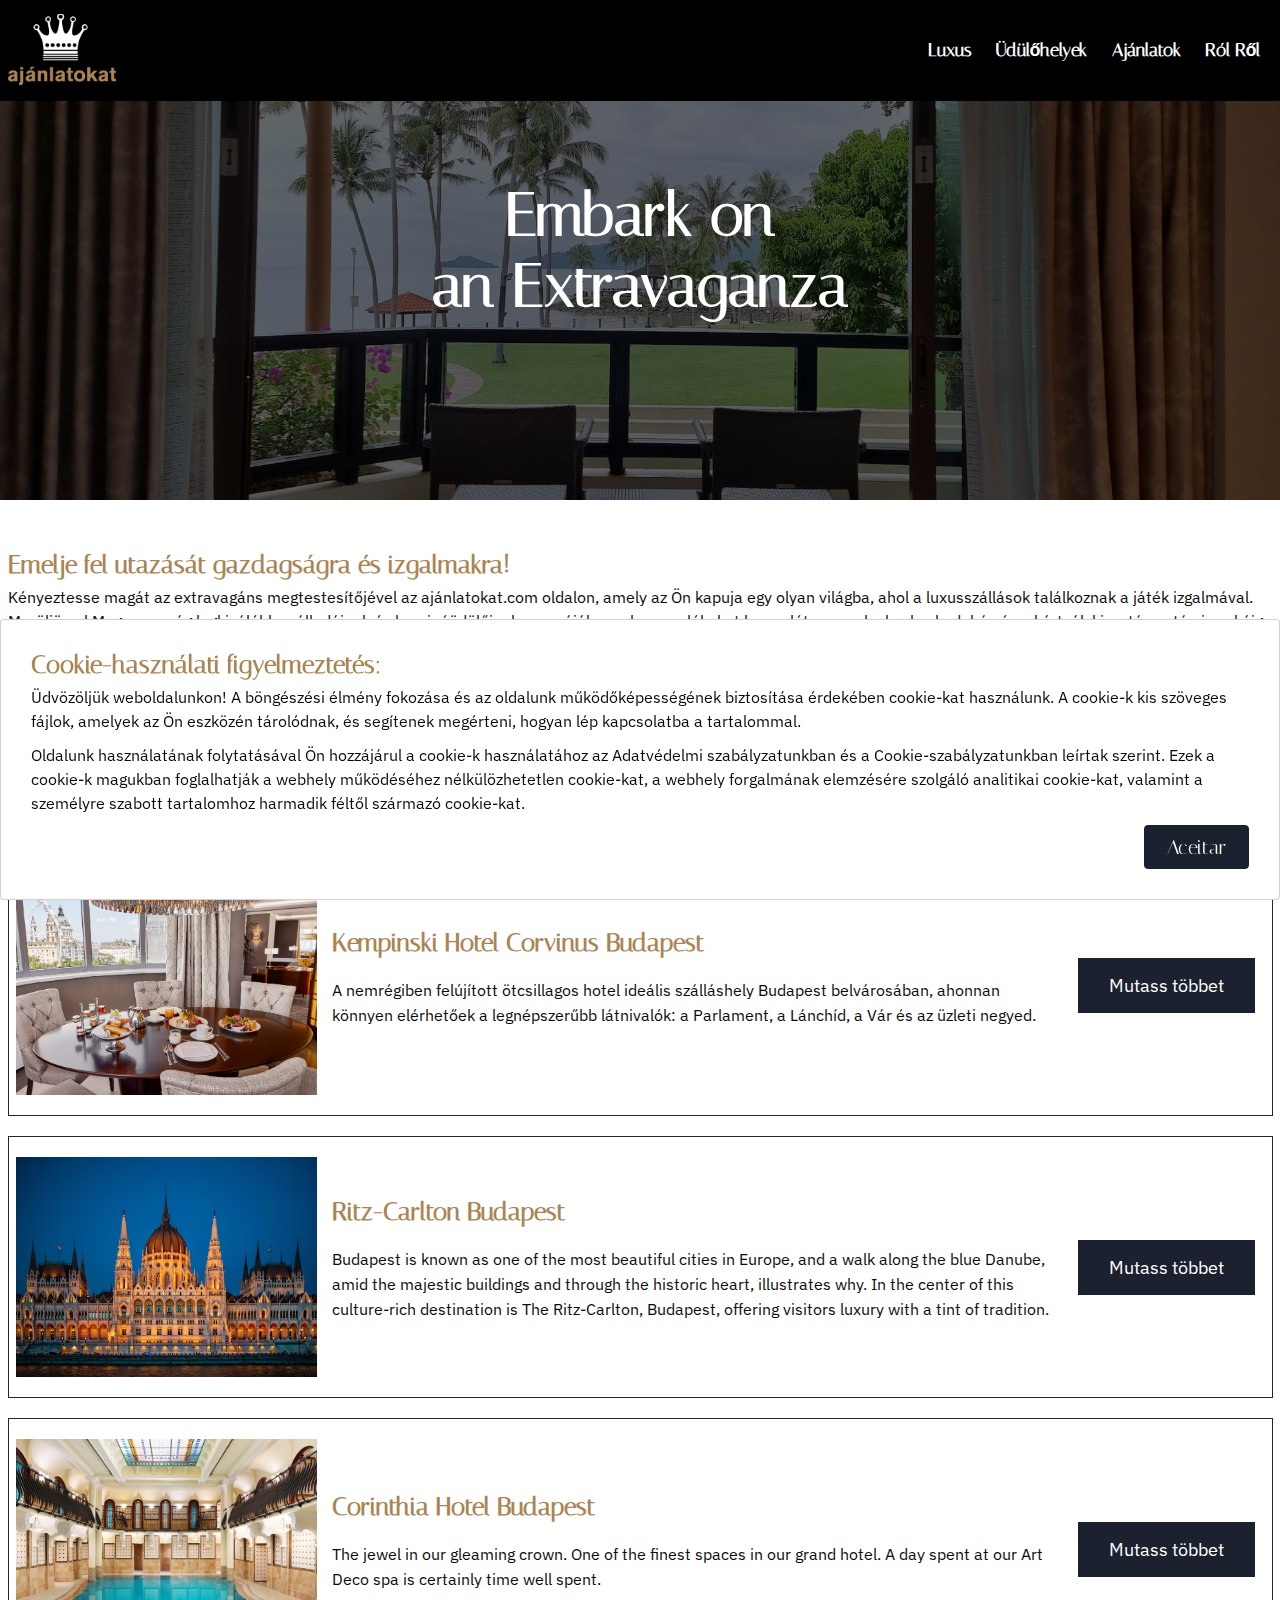
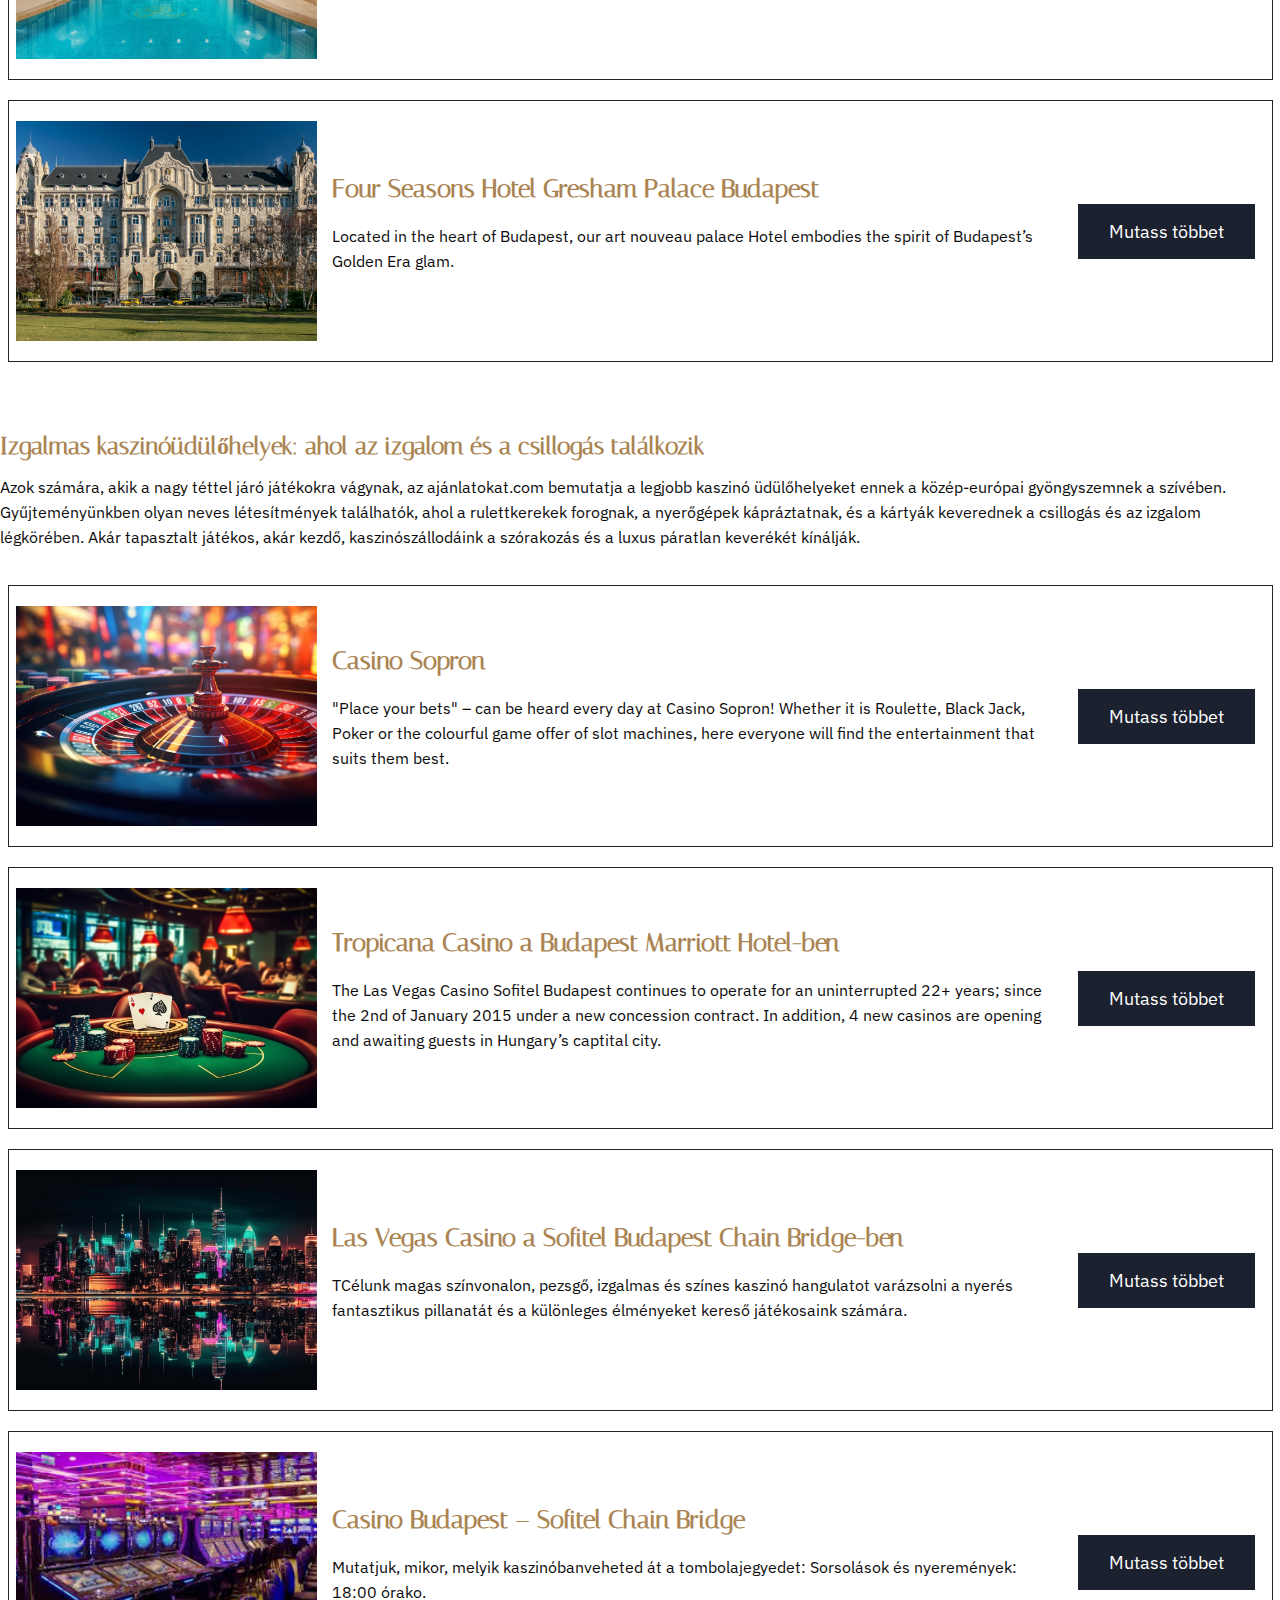
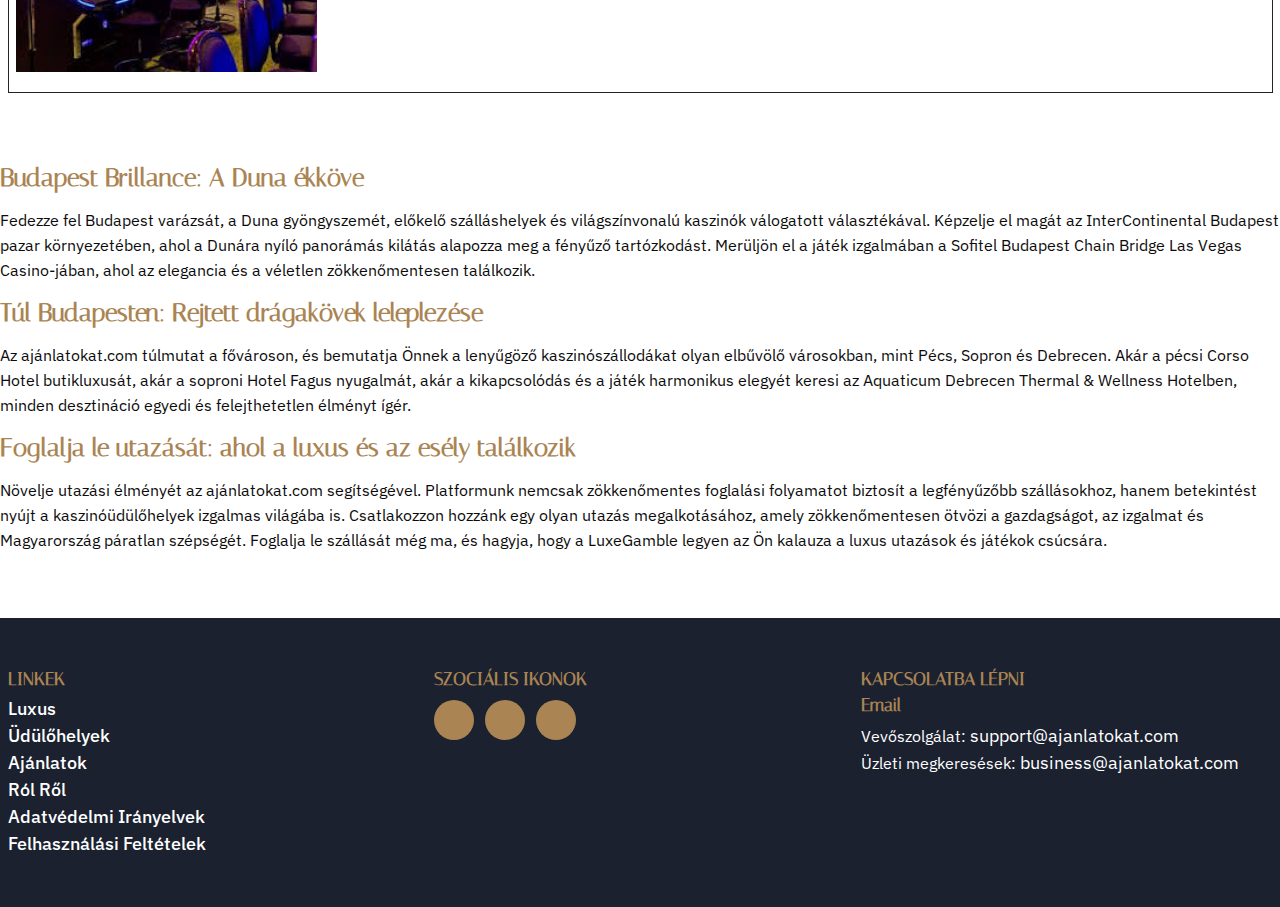
<file: index.html>
<!doctype html>
<html lang="en">

<head>
  <meta charset="utf-8">
  <meta name="viewport" content="width=device-width, initial-scale=1">
  <link rel="stylesheet" href="https://cdnjs.cloudflare.com/ajax/libs/font-awesome/6.4.0/css/all.min.css"
    integrity="sha512-iecdLmaskl7CVkqkXNQ/ZH/XLlvWZOJyj7Yy7tcenmpD1ypASozpmT/E0iPtmFIB46ZmdtAc9eNBvH0H/ZpiBw=="
    crossorigin="anonymous" referrerpolicy="no-referrer" />
  <link rel="stylesheet" href="css/bootstrap.css">
  <link rel="stylesheet" href="css/style.css">
  <link rel="stylesheet" href="css/responsive.css">
  <link rel="icon" href="images/favicon.png" type="image/x-icon">
  <title>Home</title>
</head>

<body>
  <!-- site-header start -->
  <header class="site-header">
    <div class="container">
      <div class="site-logo">
        <a href="index.html"><img src="images/header-logo.png" alt="site-logo"></a>
      </div>

      <nav class="site-nav">
        <ul>
          <li><a href="luxury.html">Luxus</a></li>
          <li><a href="resorts.html">Üdülőhelyek</a></li>
          <li><a href="offers.html">Ajánlatok</a></li>
          <li><a href="about.html">Ról ről</a></li>
          <li class="closed-menu">
            <a href="#">×</a>
          </li>
        </ul>
      </nav>
      <div class="menu-toggle">
        <div class="bar-1"></div>
        <div class="bar-2"></div>
        <div class="bar-3"></div>
      </div>
    </div>
  </header>
  <!-- site header end -->

  <!-- site banner start -->
  <section class="homebanner">
    <div class="container">
      <div class="row">
        <div class="col-12">
          <div class="homebanner-heading">
            <h1>Embark on <br>an Extravaganza</h1>
          </div>
        </div>
      </div>
    </div>
  </section>
  <!-- site banner end -->

  <!-- site hometext start -->
  <section class="hometext">
    <div class="container">
      <div class="row">
        <div class="col-12">
          <div class="hometext-content">
            <h4> Emelje fel utazását gazdagságra és izgalmakra!</h4>
            <p>Kényeztesse magát az extravagáns megtestesítőjével az ajánlatokat.com oldalon, amely az Ön kapuja egy
              olyan világba, ahol a luxusszállások találkoznak a játék izgalmával. Merüljön el Magyarország legkiválóbb
              szállodáinak és kaszinóüdülőinek pompájában, olyan emlékeket hozva létre, amelyek a kockadobás és a
              kártyák kiosztása után is sokáig megmaradnak.
            </p>
            <h4>Luxus menedékek: páratlan kényelem és elegancia</h4>
            <p>Induljon el a kifinomult kifinomult utazásra, mivel az ajánlatokat.com felkínálja Önt, hogy fedezze fel
              luxusszállodáink válogatott kínálatát. Budapest ikonikus városképétől Pécs történelmi varázsáig minden
              általunk bemutatott szálláshely a gazdagság szentélye, amely a legigényesebb utazók elvárásait is
              felülmúlja. Élvezze a pazar lakosztályokat, a világszínvonalú kényelmi felszereléseket és a személyre
              szabott szolgáltatást, amely felejthetetlen élménnyé varázsolja tartózkodását.
            </p>
          </div>
        </div>
      </div>
    </div>
  </section>
  <!-- site hometext end -->


  <!-- site hotelcard start -->
  <section class="hotelcard">
    <div class="container">
      <div class="row casino">
        <div class="col-lg-3 col-sm-12">
          <div class="homemain__picture casino">
            <a href="https://www.kempinski.com/hu/hotel-corvinus-budapest " target="_blank"><img
                src="images/hotelcard1.jpg" class="img-fluid" alt="hotelcard1"></a>
          </div>
        </div>
        <div class="col-lg-7  col-sm-12 equal">
          <div class="homemain__part casino">
            <h4>Kempinski Hotel Corvinus Budapest</h4>
            <p>A nemrégiben felújított ötcsillagos hotel ideális szálláshely Budapest belvárosában, ahonnan könnyen
              elérhetőek a legnépszerűbb látnivalók: a Parlament, a Lánchíd, a Vár és az üzleti negyed.</p>
          </div>
        </div>
        <div class="col-lg-2 col-sm-12">
          <div class="hotel-btn casino">
            <a href="https://www.kempinski.com/hu/hotel-corvinus-budapest " target="_blank">Mutass többet
            </a>
          </div>
        </div>
      </div>
      <div class="row casino">
        <div class="col-lg-3 col-sm-12">
          <div class="homemain__picture casino">
            <a href="https://www.ritzcarlton.com/en/hotels/budrz-the-ritz-carlton-budapest/overview/scid=f2ae0541-1279-4f24-b197-a979c79310b0 "
              target="_blank"><img src="images/hotelcard2.avif" class="img-fluid" alt="hotelcard2"></a>
          </div>
        </div>
        <div class="col-lg-7  col-sm-12 equal">
          <div class="homemain__part casino">
            <h4>Ritz-Carlton Budapest </h4>
            <p>Budapest is known as one of the most beautiful cities in Europe, and a walk along the blue Danube, amid
              the majestic buildings and through the historic heart, illustrates why. In the center of this culture-rich
              destination is The Ritz-Carlton, Budapest, offering visitors luxury with a tint of tradition. </p>
          </div>
        </div>
        <div class="col-lg-2 col-sm-12">
          <div class="hotel-btn casino">
            <a href="https://www.ritzcarlton.com/en/hotels/budrz-the-ritz-carlton-budapest/overview/scid=f2ae0541-1279-4f24-b197-a979c79310b0 
                      " target="_blank">Mutass többet
            </a>
          </div>
        </div>
      </div>
      <div class="row casino">
        <div class="col-lg-3 col-sm-12">
          <div class="homemain__picture casino">
            <a href="https://www.corinthia.com/en-gb/budapest/?utm_source=gmb&utm_medium=seo&utm_campaign=budapestlisting"
              target="_blank"><img src="images/hotelcard3.jpg" class="img-fluid" alt="hotelcard3"></a>
          </div>
        </div>
        <div class="col-lg-7  col-sm-12 equal">
          <div class="homemain__part casino">
            <h4>Corinthia Hotel Budapest</h4>
            <p>The jewel in our gleaming crown. One of the finest spaces in our grand hotel. A day spent at our Art Deco
              spa is certainly time well spent.</p>
          </div>
        </div>
        <div class="col-lg-2 col-sm-12">
          <div class="hotel-btn casino">
            <a href="https://www.corinthia.com/en-gb/budapest/?utm_source=gmb&utm_medium=seo&utm_campaign=budapestlisting "
              target="_blank">Mutass többet
            </a>
          </div>
        </div>
      </div>
      <div class="row casino">
        <div class="col-lg-3 col-sm-12">
          <div class="homemain__picture casino">
            <a href="https://www.fourseasons.com/budapest/?utm_source=google&utm_medium=organ icsearch&utm_campaign=tor-bud-hre-mid-seo-na&utm_content=na-na&utm_term= na "
              target="_blank"><img src="images/hotelcard4.webp" class="img-fluid" alt="hotelcard4"></a>
          </div>
        </div>
        <div class="col-lg-7  col-sm-12 equal">
          <div class="homemain__part casino">
            <h4>Four Seasons Hotel Gresham Palace Budapest</h4>
            <p>Located in the heart of Budapest, our art nouveau palace Hotel embodies the spirit of Budapest’s Golden
              Era glam.</p>
          </div>
        </div>
        <div class="col-lg-2 col-sm-12">
          <div class="hotel-btn casino">
            <a href="https://www.fourseasons.com/budapest/?utm_source=google&utm_medium=organ icsearch&utm_campaign=tor-bud-hre-mid-seo-na&utm_content=na-na&utm_termna"
              target="_blank">Mutass többet
            </a>
          </div>
        </div>
      </div>
      <div class="row">
        <div class="hometext-content">
          <h3>Izgalmas kaszinóüdülőhelyek: ahol az izgalom és a csillogás találkozik
          </h3>
          <p>Azok számára, akik a nagy téttel járó játékokra vágynak, az ajánlatokat.com bemutatja a legjobb kaszinó
            üdülőhelyeket ennek a közép-európai gyöngyszemnek a szívében. Gyűjteményünkben olyan neves létesítmények
            találhatók, ahol a rulettkerekek forognak, a nyerőgépek kápráztatnak, és a kártyák keverednek a csillogás és
            az izgalom légkörében. Akár tapasztalt játékos, akár kezdő, kaszinószállodáink a szórakozás és a luxus
            páratlan keverékét kínálják.
          </p>
        </div>
      </div>
      <div class="row casino">
        <div class="col-lg-3 col-sm-12">
          <div class="homemain__picture casino">
            <a href="http://www.casinos.hu/" target="_blank"><img src="images/hotelcard5.jpg" class="img-fluid"
                alt="hotelcard6"></a>
          </div>
        </div>
        <div class="col-lg-7  col-sm-12 equal">
          <div class="homemain__part casino">
            <h4>Casino Sopron </h4>
            <p>"Place your bets" – can be heard every day at Casino Sopron! Whether it is Roulette, Black Jack, Poker or
              the colourful game offer of slot machines, here everyone will find the entertainment that suits them best.
            </p>
          </div>
        </div>
        <div class="col-lg-2 col-sm-12">
          <div class="hotel-btn casino">
            <a href="http://www.casinos.hu/" target="_blank">Mutass többet
            </a>
          </div>
        </div>
      </div>
      <div class="row casino">
        <div class="col-lg-3 col-sm-12">
          <div class="homemain__picture casino">
            <a href="https://lasvegascasino.hu/en/tropicana/ 
                    " target="_blank"><img src="images/hotelcard6.jpg" class="img-fluid" alt="hotelcard6"></a>
          </div>
        </div>
        <div class="col-lg-7  col-sm-12 equal">
          <div class="homemain__part casino">
            <h4>Tropicana Casino a Budapest Marriott Hotel-ben </h4>
            <p>The Las Vegas Casino Sofitel Budapest continues to operate for an uninterrupted 22+ years; since the 2nd
              of January 2015 under a new concession contract. In addition, 4 new casinos are opening and awaiting
              guests in Hungary’s captital city. </p>
          </div>
        </div>
        <div class="col-lg-2 col-sm-12">
          <div class="hotel-btn casino">
            <a href="https://lasvegascasino.hu/en/tropicana/ 
                    " target="_blank">Mutass többet
            </a>
          </div>
        </div>
      </div>
      <div class="row casino">
        <div class="col-lg-3 col-sm-12">
          <div class="homemain__picture casino">
            <a href="https://lasvegascasino.hu/ 
                    " target="_blank"><img src="images/hotelcard7.jpg" class="img-fluid" alt="hotelcard7"></a>
          </div>
        </div>
        <div class="col-lg-7  col-sm-12 equal">
          <div class="homemain__part casino">
            <h4>Las Vegas Casino a Sofitel Budapest Chain Bridge-ben</h4>
            <p>TCélunk magas színvonalon, pezsgő, izgalmas és színes kaszinó hangulatot varázsolni a nyerés fantasztikus
              pillanatát és a különleges élményeket kereső játékosaink számára.</p>
          </div>
        </div>
        <div class="col-lg-2 col-sm-12">
          <div class="hotel-btn casino">
            <a href="https://lasvegascasino.hu/ 
                    " target="_blank">Mutass többet
            </a>
          </div>
        </div>
      </div>
      <div class="row casino">
        <div class="col-lg-3 col-sm-12">
          <div class="homemain__picture casino">
            <a href="https://lasvegascasino.hu/ 
                    " target="_blank"><img src="images/hotelcard8.jpg" class="img-fluid" alt="hotelcard8"></a>
          </div>
        </div>
        <div class="col-lg-7  col-sm-12 equal">
          <div class="homemain__part casino">
            <h4>Casino Budapest – Sofitel Chain Bridge </h4>
            <p>Mutatjuk, mikor, melyik kaszinóbanveheted át a tombolajegyedet: Sorsolások és nyeremények: 18:00 órako.
            </p>
          </div>
        </div>
        <div class="col-lg-2 col-sm-12">
          <div class="hotel-btn casino">
            <a href="https://lasvegascasino.hu/ 
                    " target="_blank">Mutass többet
            </a>
          </div>
        </div>
      </div>
      <div class="row">
        <div class="hometext bottom">
          <h4>Budapest Brillance: A Duna ékköve
          </h4>
          <p>Fedezze fel Budapest varázsát, a Duna gyöngyszemét, előkelő szálláshelyek és világszínvonalú kaszinók
            válogatott választékával. Képzelje el magát az InterContinental Budapest pazar környezetében, ahol a Dunára
            nyíló panorámás kilátás alapozza meg a fényűző tartózkodást. Merüljön el a játék izgalmában a Sofitel
            Budapest Chain Bridge Las Vegas Casino-jában, ahol az elegancia és a véletlen zökkenőmentesen találkozik.
          </p>
          <h4>Túl Budapesten: Rejtett drágakövek leleplezése
          </h4>
          <p>Az ajánlatokat.com túlmutat a fővároson, és bemutatja Önnek a lenyűgöző kaszinószállodákat olyan elbűvölő
            városokban, mint Pécs, Sopron és Debrecen. Akár a pécsi Corso Hotel butikluxusát, akár a soproni Hotel Fagus
            nyugalmát, akár a kikapcsolódás és a játék harmonikus elegyét keresi az Aquaticum Debrecen Thermal &
            Wellness Hotelben, minden desztináció egyedi és felejthetetlen élményt ígér.
          </p>
          <h4>Foglalja le utazását: ahol a luxus és az esély találkozik
          </h4>
          <p>Növelje utazási élményét az ajánlatokat.com segítségével. Platformunk nemcsak zökkenőmentes foglalási
            folyamatot biztosít a legfényűzőbb szállásokhoz, hanem betekintést nyújt a kaszinóüdülőhelyek izgalmas
            világába is. Csatlakozzon hozzánk egy olyan utazás megalkotásához, amely zökkenőmentesen ötvözi a
            gazdagságot, az izgalmat és Magyarország páratlan szépségét. Foglalja le szállását még ma, és hagyja, hogy a
            LuxeGamble legyen az Ön kalauza a luxus utazások és játékok csúcsára. </p>
        </div>
      </div>
    </div>
  </section>
  <!-- site hotelcard end -->

  <!--Start-footer-section-->
  <section class="footer">
    <div class="container">
      <div class="row">
        <div class="col-sm-12 col-md-4 col-lg-4">
          <div class="footer_box ">
            <h3>LINKEK</h3>
            <ul>
              <li><a href="luxury.html">Luxus</a></li>
              <li><a href="resorts.html">Üdülőhelyek</a></li>
              <li><a href="offers.html">Ajánlatok</a></li>
              <li><a href="about.html">Ról ről</a></li>
              <li><a href="privacy.html">Adatvédelmi irányelvek</a></li>
              <li><a href="terms.html">Felhasználási feltételek</a></li>
            </ul>
          </div>
        </div>
        <div class="col-sm-12 col-md-4 col-lg-4">
          <div class="footer_box footer_boxes ">
            <div class="footer_box">
              <h3>SZOCIÁLIS IKONOK</h3>
            </div>
            <div class="footer_icon py-2">
              <ul>
                <li><a href="#"><i class="fab fa-facebook-f"></i></a></li>
                <li><a href="#"><i class="fab fa-twitter"></i></a></li>
                <li><a href="#"><i class="fab fa-linkedin-in"></i></a></li>
              </ul>
            </div>
          </div>
        </div>
        <div class="col-sm-12 col-md-4 col-lg-4">
          <div class="mail">
            <h3>KAPCSOLATBA LÉPNI</h3>
            <h4>Email</h4>
            <ul>
              <li>Vevőszolgálat: <a href="mailto:support@ajanlatokat.com">support@ajanlatokat.com</a></li>
              <li>Üzleti megkeresések: <a href="mailto:business@ajanlatokat.com">business@ajanlatokat.com</a></li>
            </ul>
          </div>
        </div>
      </div>
    </div>
  </section>
  <!--End-footer-section-->

  <!--cookies start -->
  <div class="card cookie-alert show">
    <div class="card-body p-5">
      <h4>Cookie-használati figyelmeztetés:</h4>
      <p>Üdvözöljük weboldalunkon! A böngészési élmény fokozása és az oldalunk működőképességének biztosítása érdekében
        cookie-kat használunk. A cookie-k kis szöveges fájlok, amelyek az Ön eszközén tárolódnak, és segítenek
        megérteni, hogyan lép kapcsolatba a tartalommal.
      </p>
      <p>Oldalunk használatának folytatásával Ön hozzájárul a cookie-k használatához az Adatvédelmi szabályzatunkban és
        a Cookie-szabályzatunkban leírtak szerint. Ezek a cookie-k magukban foglalhatják a webhely működéséhez
        nélkülözhetetlen cookie-kat, a webhely forgalmának elemzésére szolgáló analitikai cookie-kat, valamint a
        személyre szabott tartalomhoz harmadik féltől származó cookie-kat. </p>
      <div class="btn-toolbar justify-content-end">
        <a href="#" class="btn btn-primary accept-cookies">Aceitar</a>
      </div>
    </div>
  </div>
  <!--cookies end -->

  <script src="js/bootstrap.js"></script>
  <script src="js/jquery.js"></script>


  <script>
    $(document).ready(function () {
      $(".menu-toggle").click(function () {
        $("body").addClass("toggle");
      });
    });

    $(document).ready(function () {
      $(".closed-menu").click(function () {
        $("body").removeClass("toggle");
      });
    });
  </script>

  <script>
    $(document).ready(function () {
      $(window).scroll(function () {
        var header = $("header");
        header.toggleClass("sticky", $(window).scrollTop() > 0);
      });
    });
  </script>

  <script>
    (function () {
      "use strict";

      var cookieAlert = document.querySelector(".cookie-alert");
      var acceptCookies = document.querySelector(".accept-cookies");

      cookieAlert.offsetHeight; // Force browser to trigger reflow (https://stackoverflow.com/a/39451131)

      if (!getCookie("acceptCookies")) {
        cookieAlert.classList.add("show");
      }

      acceptCookies.addEventListener("click", function () {
        setCookie("acceptCookies", true, 60);
        cookieAlert.classList.remove("show");
      });
    })();

    // Cookie functions stolen from w3schools
    function setCookie(cname, cvalue, exdays) {
      var d = new Date();
      d.setTime(d.getTime() + (exdays * 24 * 60 * 60 * 1000));
      var expires = "expires=" + d.toUTCString();
      document.cookie = cname + "=" + cvalue + ";" + expires + ";path=/";
    }

    function getCookie(cname) {
      var name = cname + "=";
      var decodedCookie = decodeURIComponent(document.cookie);
      var ca = decodedCookie.split(';');
      for (var i = 0; i < ca.length; i++) {
        var c = ca[i];
        while (c.charAt(0) === ' ') {
          c = c.substring(1);
        }
        if (c.indexOf(name) === 0) {
          return c.substring(name.length, c.length);
        }
      }
      return "";
    }
  </script>

</body>

</html>
</file>
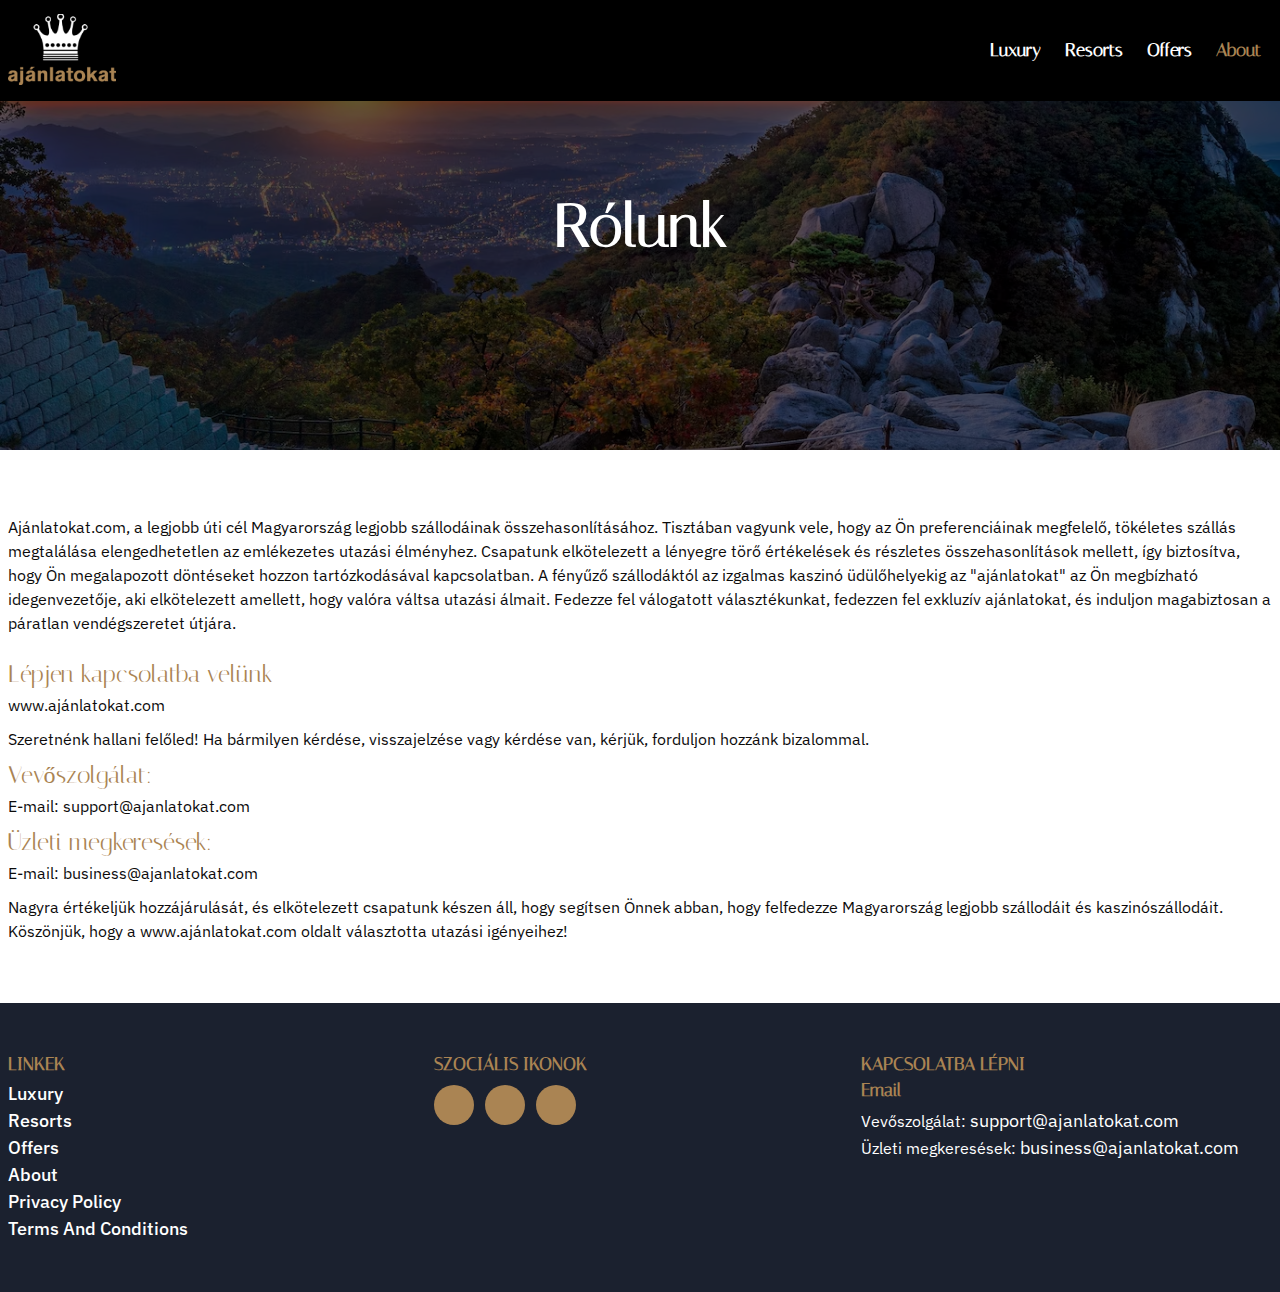
<file: about.html>
<!doctype html>
<html lang="en">

<head>
  <meta charset="utf-8">
  <meta name="viewport" content="width=device-width, initial-scale=1">
  <link rel="stylesheet" href="https://cdnjs.cloudflare.com/ajax/libs/font-awesome/6.4.0/css/all.min.css"
    integrity="sha512-iecdLmaskl7CVkqkXNQ/ZH/XLlvWZOJyj7Yy7tcenmpD1ypASozpmT/E0iPtmFIB46ZmdtAc9eNBvH0H/ZpiBw=="
    crossorigin="anonymous" referrerpolicy="no-referrer" />
  <link rel="stylesheet" href="css/bootstrap.css">
  <link rel="stylesheet" href="css/style.css">
  <link rel="stylesheet" href="css/responsive.css">
  <link rel="icon" href="images/favicon.png" type="image/x-icon">
  <title>About</title>
</head>

<body>
  <!-- site-header start -->
  <header class="site-header">
    <div class="container">
      <div class="site-logo">
        <a href="index.html"><img src="images/header-logo.png" alt="site-logo"></a>
      </div>

      <nav class="site-nav">
        <ul>
          <li><a href="luxury.html">Luxury</a></li>
          <li><a href="resorts.html">Resorts</a></li>
          <li><a href="offers.html">Offers</a></li>
          <li><a href="about.html" class="menu active">About</a></li>
          <li class="closed-menu">
            <a href="#">×</a>
          </li>
        </ul>
      </nav>
      <div class="menu-toggle">
        <div class="bar-1"></div>
        <div class="bar-2"></div>
        <div class="bar-3"></div>
      </div>
    </div>
  </header>
  <!-- site header end -->
  
 <!-- site aboutbanner start -->
 <section class="aboutbanner">
    <div class="container">
      <div class="row">
        <div class="col-12">
          <div class="homebanner-heading">
            <h1>Rólunk </h1>
          </div>
        </div>
      </div>
    </div>
  </section>
  <!-- site aboutbanner end -->

  <!-- site hometext start -->
  <section class="abouttext">
    <div class="container">
      <div class="row">
        <div class="col-12">
          <div class="hometext-text">
            <p class="py-4">Ajánlatokat.com, a legjobb úti cél Magyarország legjobb szállodáinak összehasonlításához. Tisztában vagyunk vele, hogy az Ön preferenciáinak megfelelő, tökéletes szállás megtalálása elengedhetetlen az emlékezetes utazási élményhez. Csapatunk elkötelezett a lényegre törő értékelések és részletes összehasonlítások mellett, így biztosítva, hogy Ön megalapozott döntéseket hozzon tartózkodásával kapcsolatban. A fényűző szállodáktól az izgalmas kaszinó üdülőhelyekig az "ajánlatokat" az Ön megbízható idegenvezetője, aki elkötelezett amellett, hogy valóra váltsa utazási álmait. Fedezze fel válogatott választékunkat, fedezzen fel exkluzív ajánlatokat, és induljon magabiztosan a páratlan vendégszeretet útjára. 
            </p>
            <h3>Lépjen kapcsolatba velünk</h3>
            <p>www.ajánlatokat.com </p>
            <div class="bottomtext">
                <p>Szeretnénk hallani felőled! Ha bármilyen kérdése, visszajelzése vagy kérdése van, kérjük, forduljon hozzánk bizalommal. 
                </p>
                <h3>Vevőszolgálat: </h3>
                <p>E-mail: support@ajanlatokat.com </p>
                <h3>Üzleti megkeresések:</h3>
                <p>E-mail: business@ajanlatokat.com</p>
                <p>Nagyra értékeljük hozzájárulását, és elkötelezett csapatunk készen áll, hogy segítsen Önnek abban, hogy felfedezze Magyarország legjobb szállodáit és kaszinószállodáit. Köszönjük, hogy a www.ajánlatokat.com oldalt választotta utazási igényeihez! 
                </p>
            </div>
          </div>
        </div>
      </div>
    </div>
  </section>
  <!-- site hometext end -->


  <!-- site contact-text start -->
  <!-- <section class="contact__text space">
    <div class="container">
      <div class="row">
        <div class="col-lg-12">
          <div class="contact__information">
            <h3>Φόρμα Επικοινωνίας:</h3>
          </div>
        </div>
        <div class="col-lg-8">
          <div class="about_us_content">
            <form action="....">
              <div class="row">
                <div class="col-md-6">
                  <div class="form-group">
                    <label for="text">Name</label>
                    <input type="text" id="text" class="input-control">
                  </div>
                </div>
                <div class="col-md-6">
                  <div class="form-group">
                    <label for="email">Email</label>
                    <input type="email" id="email" class="input-control">
                  </div>
                </div>
              </div>
              <div class="form-group">
                <label for="mobile">Your phone</label>
                <input type="number" id="mobile" class="input-control">
              </div>

              <div class="form-group">
                <label for="message">Message</label>
                <textarea name="Message" id="message" cols="20" rows="8" class="input-control"></textarea>
              </div>
              <div class="form-group text-center">
                <button class="submit-btn">submit</button>
              </div>
            </form>
          </div>
        </div>
        <div class="contact__information">
          <p>Σας ευχαριστούμε που θεωρείτε το στοίχημασε.com ως την πύλη σας για αξέχαστα ταξίδια. Ανυπομονούμε να σας
            βοηθήσουμε να δημιουργήσετε μόνιμες ταξιδιωτικές αναμνήσεις! </p>
          <p>Ασφαλή ταξίδια, <br>
            Η ομάδα του ιστότοπου Your Travel
          </p>
        </div>
      </div>
    </div>
  </section> -->
  <!-- site contact-text end -->

  <!--Start-footer-section-->
  <section class="footer">
    <div class="container">
      <div class="row">
        <div class="col-sm-12 col-md-4 col-lg-4">
          <div class="footer_box ">
            <h3>LINKEK</h3>
            <ul>
              <li><a href="luxury.html">Luxury</a></li>
              <li><a href="resorts.html">Resorts</a></li>
              <li><a href="offers.html">Offers</a></li>
              <li><a href="about.html">About</a></li>
              <li><a href="privacy.html">Privacy policy</a></li>
              <li><a href="terms-conditions.html">Terms and conditions</a></li>
            </ul>
          </div>
        </div>
        <div class="col-sm-12 col-md-4 col-lg-4">
          <div class="footer_box footer_boxes ">
            <div class="footer_box">
              <h3>SZOCIÁLIS IKONOK</h3>
            </div>
            <div class="footer_icon py-2">
              <ul>
                <li><a href="#"><i class="fab fa-facebook-f"></i></a></li>
                <li><a href="#"><i class="fab fa-twitter"></i></a></li>
                <li><a href="#"><i class="fab fa-linkedin-in"></i></a></li>
              </ul>
            </div>
          </div>
        </div>
        <div class="col-sm-12 col-md-4 col-lg-4">
          <div class="mail">
            <h3>KAPCSOLATBA LÉPNI</h3>
            <h4>Email</h4>
            <ul>
              <li>Vevőszolgálat: <a href="mailto:support@ajanlatokat.com">support@ajanlatokat.com</a></li>
              <li>Üzleti megkeresések: <a href="mailto:business@ajanlatokat.com">business@ajanlatokat.com</a></li>
            </ul>
          </div>
        </div>
      </div>
    </div>
  </section>
  <!--End-footer-section-->



  <script src="js/bootstrap.js"></script>
  <script src="js/jquery.js"></script>


  <script>
    $(document).ready(function () {
      $(".menu-toggle").click(function () {
        $("body").addClass("toggle");
      });
    });

    $(document).ready(function () {
      $(".closed-menu").click(function () {
        $("body").removeClass("toggle");
      });
    });
  </script>

  <script>
    $(document).ready(function () {
      $(window).scroll(function () {
        var header = $("header");
        header.toggleClass("sticky", $(window).scrollTop() > 0);
      });
    });
  </script>


</body>

</html>
</file>
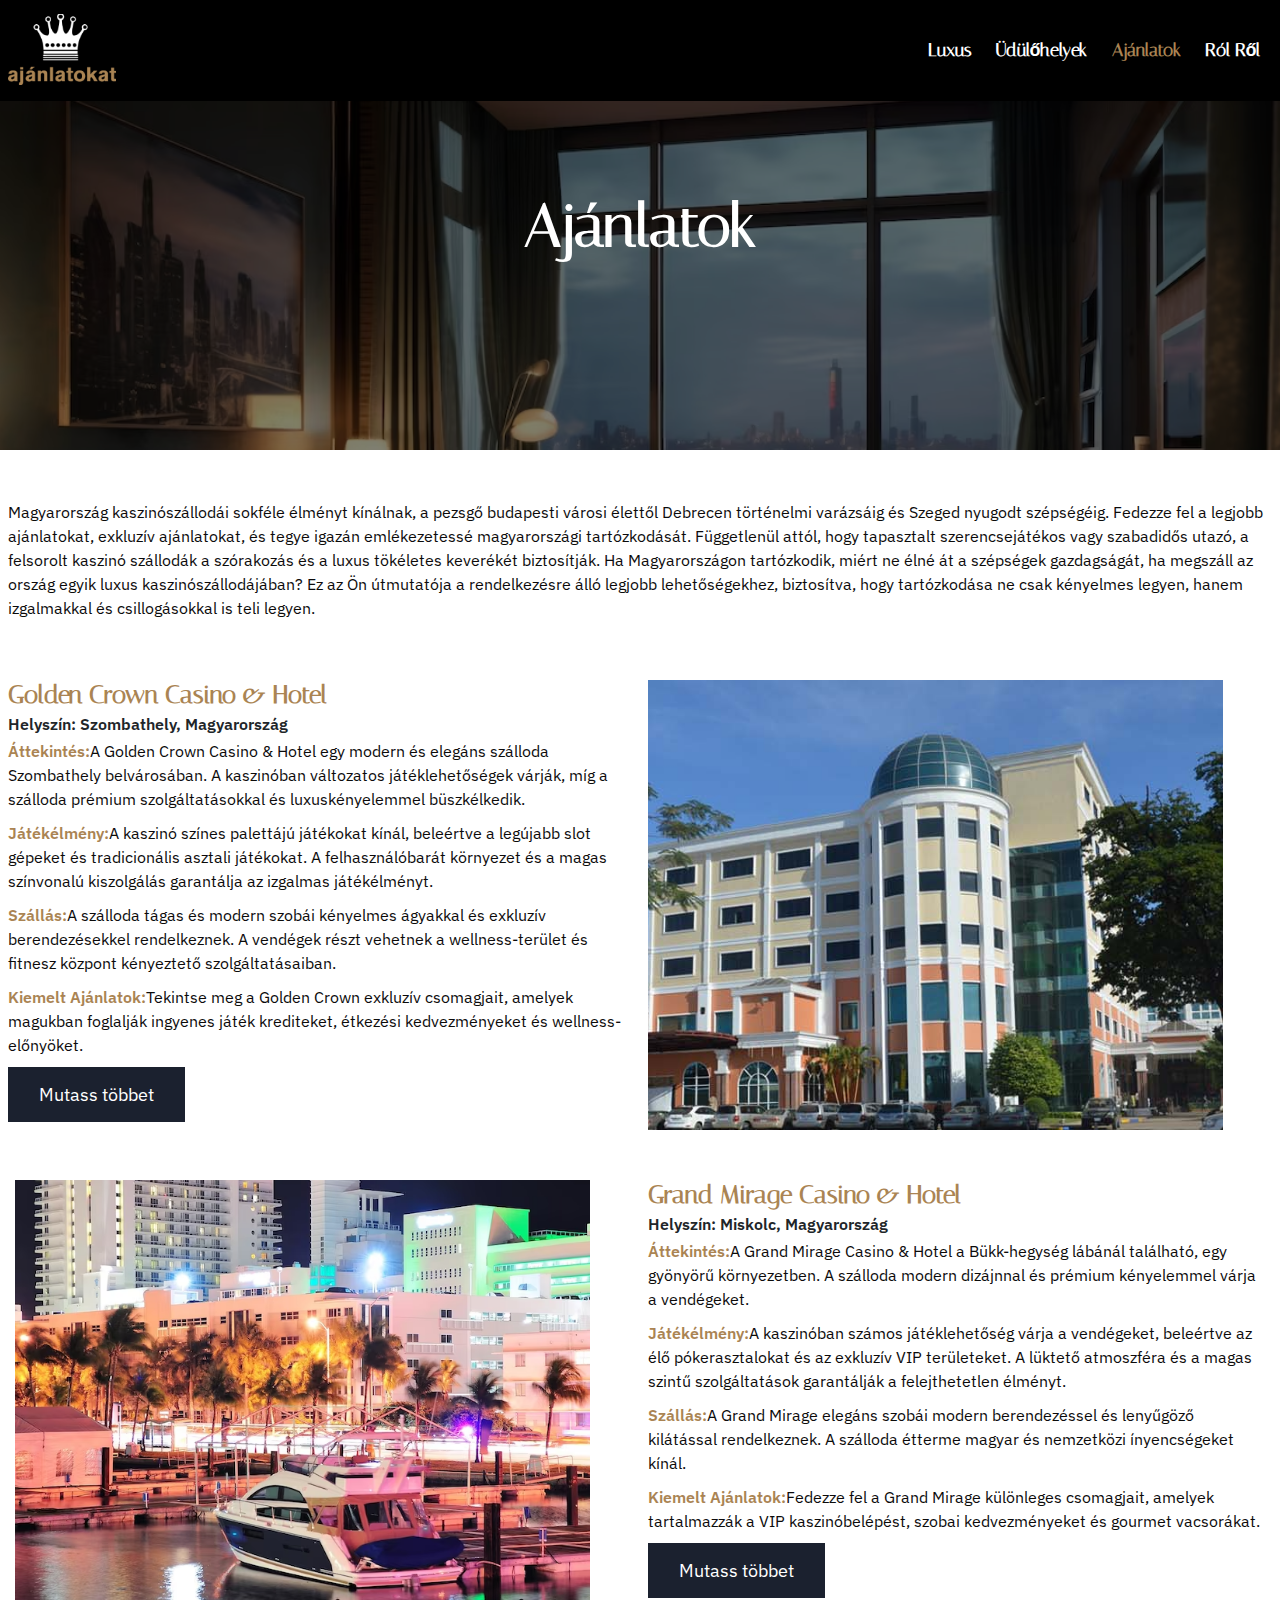
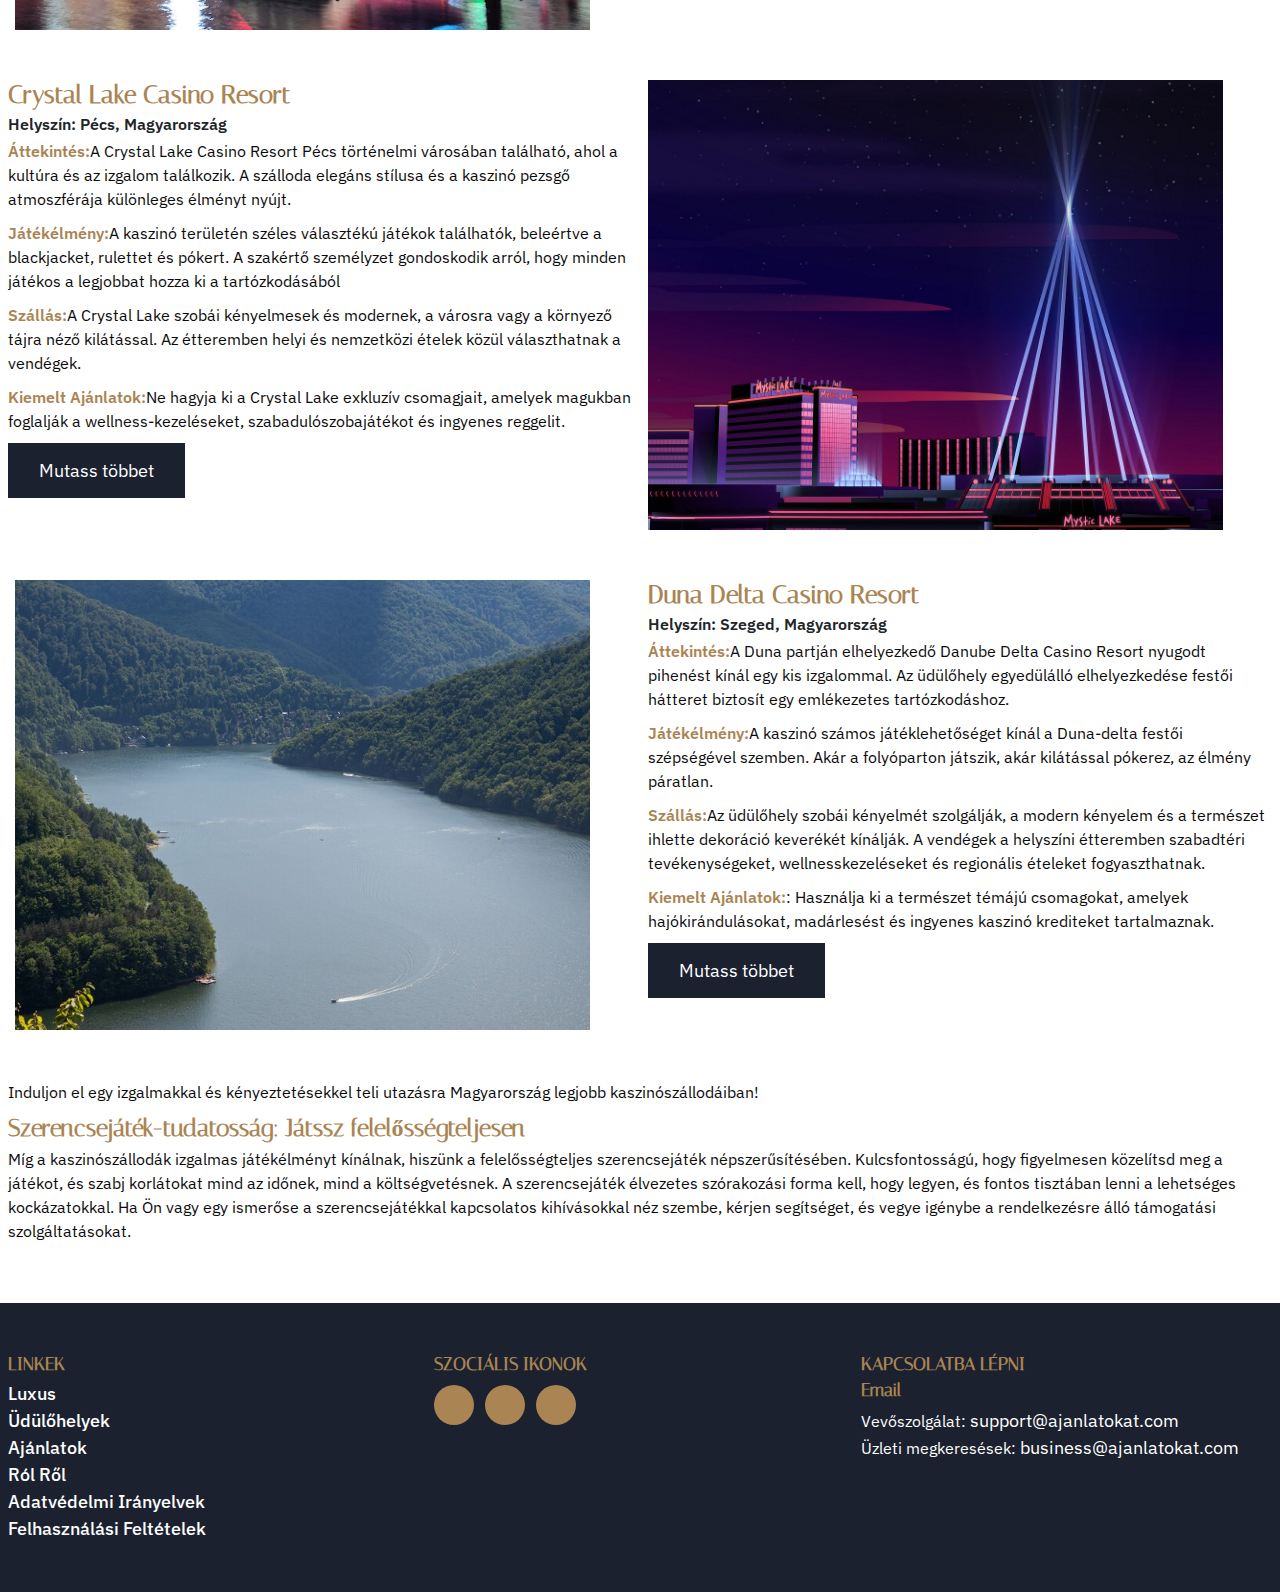
<file: offers.html>
<!doctype html>
<html lang="en">

<head>
    <meta charset="utf-8">
    <meta name="viewport" content="width=device-width, initial-scale=1">
    <link rel="stylesheet" href="https://cdnjs.cloudflare.com/ajax/libs/font-awesome/6.4.0/css/all.min.css"
        integrity="sha512-iecdLmaskl7CVkqkXNQ/ZH/XLlvWZOJyj7Yy7tcenmpD1ypASozpmT/E0iPtmFIB46ZmdtAc9eNBvH0H/ZpiBw=="
        crossorigin="anonymous" referrerpolicy="no-referrer" />
    <link rel="stylesheet" href="css/bootstrap.css">
    <link rel="stylesheet" href="css/style.css">
    <link rel="stylesheet" href="css/responsive.css">
    <link rel="icon" href="images/favicon.png" type="image/x-icon">
    <title>Ajánlatok</title>
</head>

<body>
    <!-- site-header start -->
    <header class="site-header">
        <div class="container">
            <div class="site-logo">
                <a href="index.html"><img src="images/header-logo.png" alt="site-logo"></a>
            </div>

            <nav class="site-nav">
                <ul>
                    <li><a href="luxury.html">Luxus</a></li>
                    <li><a href="resorts.html">Üdülőhelyek</a></li>
                    <li><a href="offers.html" class="menu active">Ajánlatok</a></li>
                    <li><a href="about.html">Ról ről</a></li>
                    <li class="closed-menu">
                        <a href="#">×</a>
                    </li>
                </ul>
            </nav>
            <div class="menu-toggle">
                <div class="bar-1"></div>
                <div class="bar-2"></div>
                <div class="bar-3"></div>
            </div>
        </div>
    </header>
    <!-- site header end -->

    <div class="desktop-version">
        <!-- site banner start -->
        <section class="offersbanner">
            <div class="container">
                <div class="row">
                    <div class="col-12">
                        <div class="homebanner-heading">
                            <h1>Ajánlatok</h1>
                        </div>
                    </div>
                </div>
            </div>
        </section>
        <!-- site banner end -->

        <!-- site hometext start -->
        <section class="hometext">
            <div class="container">
                <div class="row">
                    <div class="col-12">
                        <div class="hometext bottom">
                            <p>Magyarország kaszinószállodái sokféle élményt kínálnak, a pezsgő budapesti városi élettől
                                Debrecen történelmi varázsáig és Szeged nyugodt szépségéig. Fedezze fel a legjobb
                                ajánlatokat, exkluzív ajánlatokat, és tegye igazán emlékezetessé magyarországi
                                tartózkodását. Függetlenül attól, hogy tapasztalt szerencsejátékos vagy szabadidős
                                utazó, a
                                felsorolt kaszinó szállodák a szórakozás és a luxus tökéletes keverékét biztosítják. Ha
                                Magyarországon tartózkodik, miért ne élné át a szépségek gazdagságát, ha megszáll az
                                ország egyik luxus kaszinószállodájában? Ez az Ön útmutatója a rendelkezésre álló
                                legjobb
                                lehetőségekhez, biztosítva, hogy tartózkodása ne csak kényelmes legyen, hanem
                                izgalmakkal és csillogásokkal is teli legyen.
                            </p>
                        </div>
                    </div>
                </div>
            </div>
        </section>
        <!-- site hometext end -->

        <!-- site offerscard start -->
        <section class="offerscard">
            <div class="container">
                <div class="row flex-wrap-reverse">
                    <div class="col-lg-6 col-md-6 col-sm-12">
                        <div class="offersmain">
                            <div class="offerscontent">
                                <h4>Golden Crown Casino & Hotel</h4>
                                <h5>Helyszín: Szombathely, Magyarország</h5>
                                <p><span>Áttekintés:</span>A Golden Crown Casino & Hotel egy modern és elegáns szálloda
                                    Szombathely belvárosában. A kaszinóban változatos játéklehetőségek várják, míg a
                                    szálloda prémium szolgáltatásokkal és luxuskényelemmel büszkélkedik.
                                </p>
                                <p><span>Játékélmény:</span>A kaszinó színes palettájú játékokat kínál, beleértve a
                                    legújabb
                                    slot
                                    gépeket és tradicionális asztali játékokat. A felhasználóbarát környezet és a magas
                                    színvonalú kiszolgálás garantálja az izgalmas játékélményt.
                                </p>
                                <p><span>Szállás:</span>A szálloda tágas és modern szobái kényelmes ágyakkal és exkluzív
                                    berendezésekkel rendelkeznek. A vendégek részt vehetnek a wellness-terület és
                                    fitnesz központ kényeztető szolgáltatásaiban.</p>
                                <p><span>Kiemelt Ajánlatok:</span>Tekintse meg a Golden Crown exkluzív csomagjait,
                                    amelyek
                                    magukban foglalják ingyenes játék krediteket, étkezési kedvezményeket és
                                    wellness-előnyöket.
                                </p>
                            </div>
                            <div class="hotel-btn offers">
                                <a href="https://www.crownresort.com/casino.html" target="_blank">Mutass többet
                                </a>
                            </div>
                        </div>
                    </div>
                    <div class="col-lg-6 col-md-6 col-sm-12">
                        <div class="offercard-picture">
                            <img src="images/offercard1.jpg" alt="offercard1" class="img-fluid">
                        </div>
                    </div>
                </div>
                <div class="row spaces">
                    <div class="col-lg-6 col-md-6 col-sm-12">
                        <div class="offercard-picture">
                            <img src="images/offercard2.avif" alt="offercard2" class="img-fluid">
                        </div>
                    </div>
                    <div class="col-lg-6 col-md-6 col-sm-12">
                        <div class="offersmain">
                            <div class="offerscontent">
                                <h4>Grand Mirage Casino & Hotel</h4>
                                <h5>Helyszín: Miskolc, Magyarország</h5>
                                <p><span>Áttekintés:</span>A Grand Mirage Casino & Hotel a Bükk-hegység lábánál
                                    található,
                                    egy
                                    gyönyörű környezetben. A szálloda modern dizájnnal és prémium kényelemmel várja
                                    a vendégeket.
                                </p>
                                <p><span>Játékélmény:</span>A kaszinóban számos játéklehetőség várja a vendégeket,
                                    beleértve
                                    az
                                    élő pókerasztalokat és az exkluzív VIP területeket. A lüktető atmoszféra és a magas
                                    szintű szolgáltatások garantálják a felejthetetlen élményt.
                                </p>
                                <p><span>Szállás:</span>A Grand Mirage elegáns szobái modern berendezéssel és lenyűgöző
                                    kilátással rendelkeznek. A szálloda étterme magyar és nemzetközi ínyencségeket
                                    kínál.
                                </p>
                                <p><span>Kiemelt Ajánlatok:</span>Fedezze fel a Grand Mirage különleges csomagjait,
                                    amelyek
                                    tartalmazzák a VIP kaszinóbelépést, szobai kedvezményeket és gourmet vacsorákat.
                                </p>
                            </div>
                            <div class="hotel-btn offers">
                                <a href="https://www.loveholidays.ie/holidays/usa/nevada/las-vegas/the-mirage-hotel-and-casino.html?WT.mc_id=pgo-148232019341-kwd-368756696358&ch=hn&gad_source=1&gclid=Cj0KCQiA2eKtBhDcARIsAEGTG40ufaz1wrmKPK1YwEIxaebnhG_SDhzMKiSE2gS7oxLmbcQdNf8lgTsaAqbEEALw_wcB"
                                    target="_blank">Mutass többet
                                </a>
                            </div>
                        </div>
                    </div>
                </div>
                <div class="row flex-wrap-reverse">
                    <div class="col-lg-6 col-md-6 col-sm-12">
                        <div class="offersmain">
                            <div class="offerscontent">
                                <h4>Crystal Lake Casino Resort</h4>
                                <h5>Helyszín: Pécs, Magyarország</h5>
                                <p><span>Áttekintés:</span>A Crystal Lake Casino Resort Pécs történelmi városában
                                    található,
                                    ahol a
                                    kultúra és az izgalom találkozik. A szálloda elegáns stílusa és a kaszinó pezsgő
                                    atmoszférája különleges élményt nyújt.
                                </p>
                                <p><span>Játékélmény:</span>A kaszinó területén széles választékú játékok találhatók,
                                    beleértve a
                                    blackjacket, rulettet és pókert. A szakértő személyzet gondoskodik arról, hogy
                                    minden játékos a legjobbat hozza ki a tartózkodásából</p>
                                <p><span>Szállás:</span>A Crystal Lake szobái kényelmesek és modernek, a városra vagy a
                                    környező
                                    tájra néző kilátással. Az étteremben helyi és nemzetközi ételek közül választhatnak
                                    a
                                    vendégek.</p>
                                <p><span>Kiemelt Ajánlatok:</span>Ne hagyja ki a Crystal Lake exkluzív csomagjait,
                                    amelyek
                                    magukban foglalják a wellness-kezeléseket, szabadulószobajátékot és ingyenes
                                    reggelit.
                                </p>
                            </div>
                            <div class="hotel-btn offers">
                                <a href="https://mysticlake.com/ " target="_blank">Mutass többet
                                </a>
                            </div>
                        </div>
                    </div>
                    <div class="col-lg-6 col-md-6 col-sm-12">
                        <div class="offercard-picture">
                            <img src="images/offercard3.jpg" alt="offercard3" class="img-fluid">
                        </div>
                    </div>
                </div>
                <div class="row spaces">
                    <div class="col-lg-6 col-md-6 col-sm-12">
                        <div class="offercard-picture">
                            <img src="images/offercard4.jpg" alt="offercard4" class="img-fluid">
                        </div>
                    </div>
                    <div class="col-lg-6 col-md-6 col-sm-12">
                        <div class="offersmain">
                            <div class="offerscontent">
                                <h4>Duna Delta Casino Resort</h4>
                                <h5>Helyszín: Szeged, Magyarország</h5>
                                <p><span>Áttekintés:</span>A Duna partján elhelyezkedő Danube Delta Casino Resort
                                    nyugodt
                                    pihenést kínál
                                    egy kis izgalommal. Az üdülőhely egyedülálló elhelyezkedése festői hátteret biztosít
                                    egy
                                    emlékezetes tartózkodáshoz.
                                </p>
                                <p><span>Játékélmény:</span>A kaszinó számos játéklehetőséget kínál a Duna-delta festői
                                    szépségével
                                    szemben. Akár a folyóparton játszik, akár kilátással pókerez, az élmény páratlan.
                                </p>
                                <p><span>Szállás:</span>Az üdülőhely szobái kényelmét szolgálják, a modern kényelem és a
                                    természet
                                    ihlette dekoráció keverékét kínálják. A vendégek a helyszíni étteremben szabadtéri
                                    tevékenységeket, wellnesskezeléseket és regionális ételeket fogyaszthatnak.
                                </p>
                                <p><span>Kiemelt Ajánlatok:</span>: Használja ki a természet témájú csomagokat, amelyek
                                    hajókirándulásokat, madárlesést és ingyenes kaszinó krediteket tartalmaznak.
                                </p>
                            </div>
                            <div class="hotel-btn offers">
                                <a href="https://www.danube-delta-resort.ro/" target="_blank">Mutass többet
                                </a>
                            </div>
                        </div>
                    </div>
                </div>
            </div>
        </section>
        <!-- site offerscard end -->

        <!-- site hometext start -->
        <section class="hometext">
            <div class="container">
                <div class="row">
                    <div class="col-12">
                        <div class="hometext bottom offers">
                            <p>Induljon el egy izgalmakkal és kényeztetésekkel teli utazásra Magyarország legjobb
                                kaszinószállodáiban!</p>
                            <h3>Szerencsejáték-tudatosság: Játssz felelősségteljesen
                            </h3>
                            <p>Míg a kaszinószállodák izgalmas játékélményt kínálnak, hiszünk a felelősségteljes
                                szerencsejáték népszerűsítésében. Kulcsfontosságú, hogy figyelmesen közelítsd meg a
                                játékot, és szabj korlátokat mind az időnek, mind a költségvetésnek. A szerencsejáték
                                élvezetes szórakozási forma kell, hogy legyen, és fontos tisztában lenni a lehetséges
                                kockázatokkal. Ha Ön vagy egy ismerőse a szerencsejátékkal kapcsolatos kihívásokkal néz
                                szembe, kérjen segítséget, és vegye igénybe a rendelkezésre álló támogatási
                                szolgáltatásokat.
                            </p>
                        </div>
                    </div>
                </div>
            </div>
        </section>
        <!-- site hometext end -->

    </div>


    <!-- site betting-brands start -->

    <!-- site betting-brands end -->
    <div class="mobile-view-design">
        <section class="mobile-view">
            <div class="container">
                <h1 class="beste">Magyar sportfogadó oldalak</h1>


                <!-- Quickwin -->
                <div class="warapper one">
                    <div class="main_box">
                        <div class="beting_logo">
                            <a href="https://awbba.zetcasino.com/redirect.aspx?pid=1371168&amp;bid=7462"
                                target="_blank"><img src="images/quickwin.png" alt="my-empire"></a>
                        </div>
                        <div class="one_o">
                            <a href="https://awbba.zetcasino.com/redirect.aspx?pid=1371168&amp;bid=7462"
                                target="_blank">
                                <h6 class="heading_main">üdvözlő bónusz</h6>
                                <p>100% akár 35.000 Ft-ig</p>
                            </a>
                        </div>
                    </div>
                    <div class="start_line">
                        <div class="rate ">
                            <p class="rating-text">Hozzászólások<b>9.9</b></p>
                            <p></p>
                        </div>
                        <div class="rate notpad">
                            <p>Szavazatok (795)</p>

                        </div>
                        <div class="main-rate-star">
                            <p class="rated-star"><i class="fa fa-star" aria-hidden="true"></i></p>
                            <p class="rated-star"><i class="fa fa-star" aria-hidden="true"></i></p>
                            <p class="rated-star"><i class="fa fa-star" aria-hidden="true"></i></p>
                            <p class="rated-star"><i class="fa fa-star" aria-hidden="true"></i></p>
                            <p class="rated-star"><i class="fa fa-star" aria-hidden="true"></i></p>
                        </div>
                    </div>
                    <div class="awesome">
                        <a href="https://awbba.zetcasino.com/redirect.aspx?pid=1374742&bid=7383"
                            target="_blank">REGISZTRÁLJ</a>
                    </div>
                </div>
                <!-- Quickwin -->


                <!-- 20bet -->
                <div class="warapper one">
                    <div class="main_box">
                        <div class="beting_logo">
                            <a href="https://rbn.servclick1move.com/?mid=70385_883097" target="_blank"><img
                                    src="images/20bet.png" alt="my-empire"></a>
                        </div>
                        <div class="one_o">
                            <a href="https://rbn.servclick1move.com/?mid=70385_883097" target="_blank">
                                <h6 class="heading_main">üdvözlő bónusz</h6>
                                <p>100% akár 35.000 Ft-ig</p>
                            </a>
                        </div>
                    </div>
                    <div class="start_line">
                        <div class="rate ">
                            <p class="rating-text">Hozzászólások<b>9.9</b></p>
                            <p></p>
                        </div>
                        <div class="rate notpad">
                            <p>Szavazatok (795)</p>

                        </div>
                        <div class="main-rate-star">
                            <p class="rated-star"><i class="fa fa-star" aria-hidden="true"></i></p>
                            <p class="rated-star"><i class="fa fa-star" aria-hidden="true"></i></p>
                            <p class="rated-star"><i class="fa fa-star" aria-hidden="true"></i></p>
                            <p class="rated-star"><i class="fa fa-star" aria-hidden="true"></i></p>
                            <p class="rated-star"><i class="fa fa-star" aria-hidden="true"></i></p>
                        </div>
                    </div>
                    <div class="awesome">
                        <a href="https://media.toxtren.com/redirect.aspx?pid=287340&bid=1971&lpid=486"
                            target="_blank">REGISZTRÁLJ</a>
                    </div>
                </div>
                <!-- 20bet -->


                <!-- SGcasino -->
                <div class="warapper one">
                    <div class="main_box">
                        <div class="beting_logo">
                            <a href="https://sgc.servclick1move.com/?mid=110225_925153" target="_blank"><img
                                    src="images/sgcasino-logo.svg" alt="my-empire"></a>
                        </div>
                        <div class="one_o">
                            <a href="https://sgc.servclick1move.com/?mid=110225_925153" target="_blank">
                                <h6 class="heading_main">üdvözlő bónusz</h6>
                                <p>100% akár 35.000 Ft-ig</p>
                            </a>
                        </div>
                    </div>
                    <div class="start_line">
                        <div class="rate ">
                            <p class="rating-text">Hozzászólások<b>9.8</b></p>
                            <p></p>
                        </div>
                        <div class="rate notpad">
                            <p>Szavazatok (795)</p>

                        </div>
                        <div class="main-rate-star">
                            <p class="rated-star"><i class="fa fa-star" aria-hidden="true"></i></p>
                            <p class="rated-star"><i class="fa fa-star" aria-hidden="true"></i></p>
                            <p class="rated-star"><i class="fa fa-star" aria-hidden="true"></i></p>
                            <p class="rated-star"><i class="fa fa-star" aria-hidden="true"></i></p>
                            <p class="rated-star"><i class="fa fa-star" aria-hidden="true"></i></p>
                        </div>
                    </div>
                    <div class="awesome">
                        <a href="https://sgc.servclick1move.com/?mid=110225_925153" target="_blank">REGISZTRÁLJ</a>
                    </div>
                </div>
                <!-- SGcasino -->

                <!-- Lightcasino -->
                <div class="warapper one">
                    <div class="main_box">
                        <div class="beting_logo">
                            <a href="https://ltc.servclick1move.com/?mid=22353_925169" target="_blank"><img
                                    src="images/lightcasino.webp" alt="my-empire"></a>
                        </div>
                        <div class="one_o">
                            <a href="https://ltc.servclick1move.com/?mid=22353_925169" target="_blank">
                                <h6 class="heading_main">üdvözlő bónusz</h6>
                                <p>100% akár 35.000 Ft-ig</p>
                            </a>
                        </div>
                    </div>
                    <div class="start_line">
                        <div class="rate ">
                            <p class="rating-text">Hozzászólások<b>9.8</b></p>
                            <p></p>
                        </div>
                        <div class="rate notpad">
                            <p>Szavazatok (795)</p>

                        </div>
                        <div class="main-rate-star">
                            <p class="rated-star"><i class="fa fa-star" aria-hidden="true"></i></p>
                            <p class="rated-star"><i class="fa fa-star" aria-hidden="true"></i></p>
                            <p class="rated-star"><i class="fa fa-star" aria-hidden="true"></i></p>
                            <p class="rated-star"><i class="fa fa-star" aria-hidden="true"></i></p>
                            <p class="rated-star"><i class="fa fa-star" aria-hidden="true"></i></p>
                        </div>
                    </div>
                    <div class="awesome">
                        <a href="https://ltc.servclick1move.com/?mid=22353_925169" target="_blank">REGISZTRÁLJ</a>
                    </div>
                </div>
                <!-- Lightcasino -->

                <!-- 22bet -->
                <div class="warapper one">
                    <div class="main_box">
                        <div class="beting_logo">
                            <a href="https://welcome.toptrendyinc.com/redirect.aspx?pid=87398&bid=1495&lpid=500"
                                target="_blank"><img src="images/22bet.png" alt="my-empire"></a>
                        </div>
                        <div class="one_o">
                            <a href="https://welcome.toptrendyinc.com/redirect.aspx?pid=87398&bid=1495&lpid=500"
                                target="_blank">
                                <h6 class="heading_main">üdvözlő bónusz</h6>
                                <p>100% akár 122€</p>
                            </a>
                        </div>
                    </div>
                    <div class="start_line">
                        <div class="rate ">
                            <p class="rating-text">Hozzászólások<b>9.7</b></p>
                            <p></p>
                        </div>
                        <div class="rate notpad">
                            <p>Szavazatok (795)</p>

                        </div>
                        <div class="main-rate-star">
                            <p class="rated-star"><i class="fa fa-star" aria-hidden="true"></i></p>
                            <p class="rated-star"><i class="fa fa-star" aria-hidden="true"></i></p>
                            <p class="rated-star"><i class="fa fa-star" aria-hidden="true"></i></p>
                            <p class="rated-star"><i class="fa fa-star" aria-hidden="true"></i></p>
                            <p class="rated-star"><i class="fa fa-star" aria-hidden="true"></i></p>
                        </div>
                    </div>
                    <div class="awesome">
                        <a href="https://welcome.toptrendyinc.com/redirect.aspx?pid=87398&bid=1495&lpid=500"
                            target="_blank">REGISZTRÁLJ</a>
                    </div>
                </div>
                <!-- 22bet -->

                <!-- Greatwin -->
                <div class="warapper one">
                    <div class="main_box">
                        <div class="beting_logo">
                            <a href="https://awbba.zetcasino.com/redirect.aspx?pid=1374744&bid=7246"
                                target="_blank"><img src="images/Greatwin.png" alt="my-empire"></a>
                        </div>
                        <div class="one_o">
                            <a href="https://awbba.zetcasino.com/redirect.aspx?pid=1374744&bid=7246" target="_blank">
                                <h6 class="heading_main">üdvözlő bónusz</h6>
                                <p>100% akár 35.000 Ft-ig</p>
                            </a>
                        </div>
                    </div>
                    <div class="start_line">
                        <div class="rate ">
                            <p class="rating-text">Hozzászólások<b>9.7</b></p>
                            <p></p>
                        </div>
                        <div class="rate notpad">
                            <p>Szavazatok (795)</p>

                        </div>
                        <div class="main-rate-star">
                            <p class="rated-star"><i class="fa fa-star" aria-hidden="true"></i></p>
                            <p class="rated-star"><i class="fa fa-star" aria-hidden="true"></i></p>
                            <p class="rated-star"><i class="fa fa-star" aria-hidden="true"></i></p>
                            <p class="rated-star"><i class="fa fa-star" aria-hidden="true"></i></p>
                            <p class="rated-star"><i class="fa fa-star" aria-hidden="true"></i></p>
                        </div>
                    </div>
                    <div class="awesome">
                        <a href="https://awbba.zetcasino.com/redirect.aspx?pid=1374744&bid=7246"
                            target="_blank">REGISZTRÁLJ</a>
                    </div>
                </div>
                <!-- Greatwin -->

                <div class="text_auality">
                    <p>Keresse meg és hasonlítsa össze Magyarország legjobb fogadási oldalait 2024-re. Minden
                        sportfogadási oldal a piac legjobb oddsait, hatalmas promóciókat és exkluzív ajánlatokat
                        kínálja. Regisztráljon még ma, és élvezze a hihetetlen üdvözlő bónuszt, amely segíti
                        sportfogadási utazását.</p>
                </div>
            </div>
        </section>
    </div>
    <!--Start-footer-section-->
    <section class="footer">
        <div class="container">
            <div class="row">
                <div class="col-sm-12 col-md-4 col-lg-4">
                    <div class="footer_box ">
                        <h3>LINKEK</h3>
                        <ul>
                            <li><a href="luxury.html">Luxus</a></li>
                            <li><a href="resorts.html">Üdülőhelyek</a></li>
                            <li><a href="offers.html">Ajánlatok</a></li>
                            <li><a href="about.html">Ról ről</a></li>
                            <li><a href="privacy.html">Adatvédelmi irányelvek</a></li>
                            <li><a href="terms.html">Felhasználási feltételek</a></li>
                        </ul>
                    </div>
                </div>
                <div class="col-sm-12 col-md-4 col-lg-4">
                    <div class="footer_box footer_boxes ">
                        <div class="footer_box">
                            <h3>SZOCIÁLIS IKONOK</h3>
                        </div>
                        <div class="footer_icon py-2">
                            <ul>
                                <li><a href="#"><i class="fab fa-facebook-f"></i></a></li>
                                <li><a href="#"><i class="fab fa-twitter"></i></a></li>
                                <li><a href="#"><i class="fab fa-linkedin-in"></i></a></li>
                            </ul>
                        </div>
                    </div>
                </div>
                <div class="col-sm-12 col-md-4 col-lg-4">
                    <div class="mail">
                        <h3>KAPCSOLATBA LÉPNI</h3>
                        <h4>Email</h4>
                        <ul>
                            <li>Vevőszolgálat: <a href="mailto:support@ajanlatokat.com">support@ajanlatokat.com</a></li>
                            <li>Üzleti megkeresések: <a
                                    href="mailto:business@ajanlatokat.com">business@ajanlatokat.com</a></li>
                        </ul>
                    </div>
                </div>
            </div>
        </div>
    </section>
    <!--End-footer-section-->



    <script src="js/bootstrap.js"></script>
    <script src="js/jquery.js"></script>


    <script>
        $(document).ready(function () {
            $(".menu-toggle").click(function () {
                $("body").addClass("toggle");
            });
        });

        $(document).ready(function () {
            $(".closed-menu").click(function () {
                $("body").removeClass("toggle");
            });
        });
    </script>

    <script>
        $(document).ready(function () {
            $(window).scroll(function () {
                var header = $("header");
                header.toggleClass("sticky", $(window).scrollTop() > 0);
            });
        });
    </script>



</body>

</html>
</file>
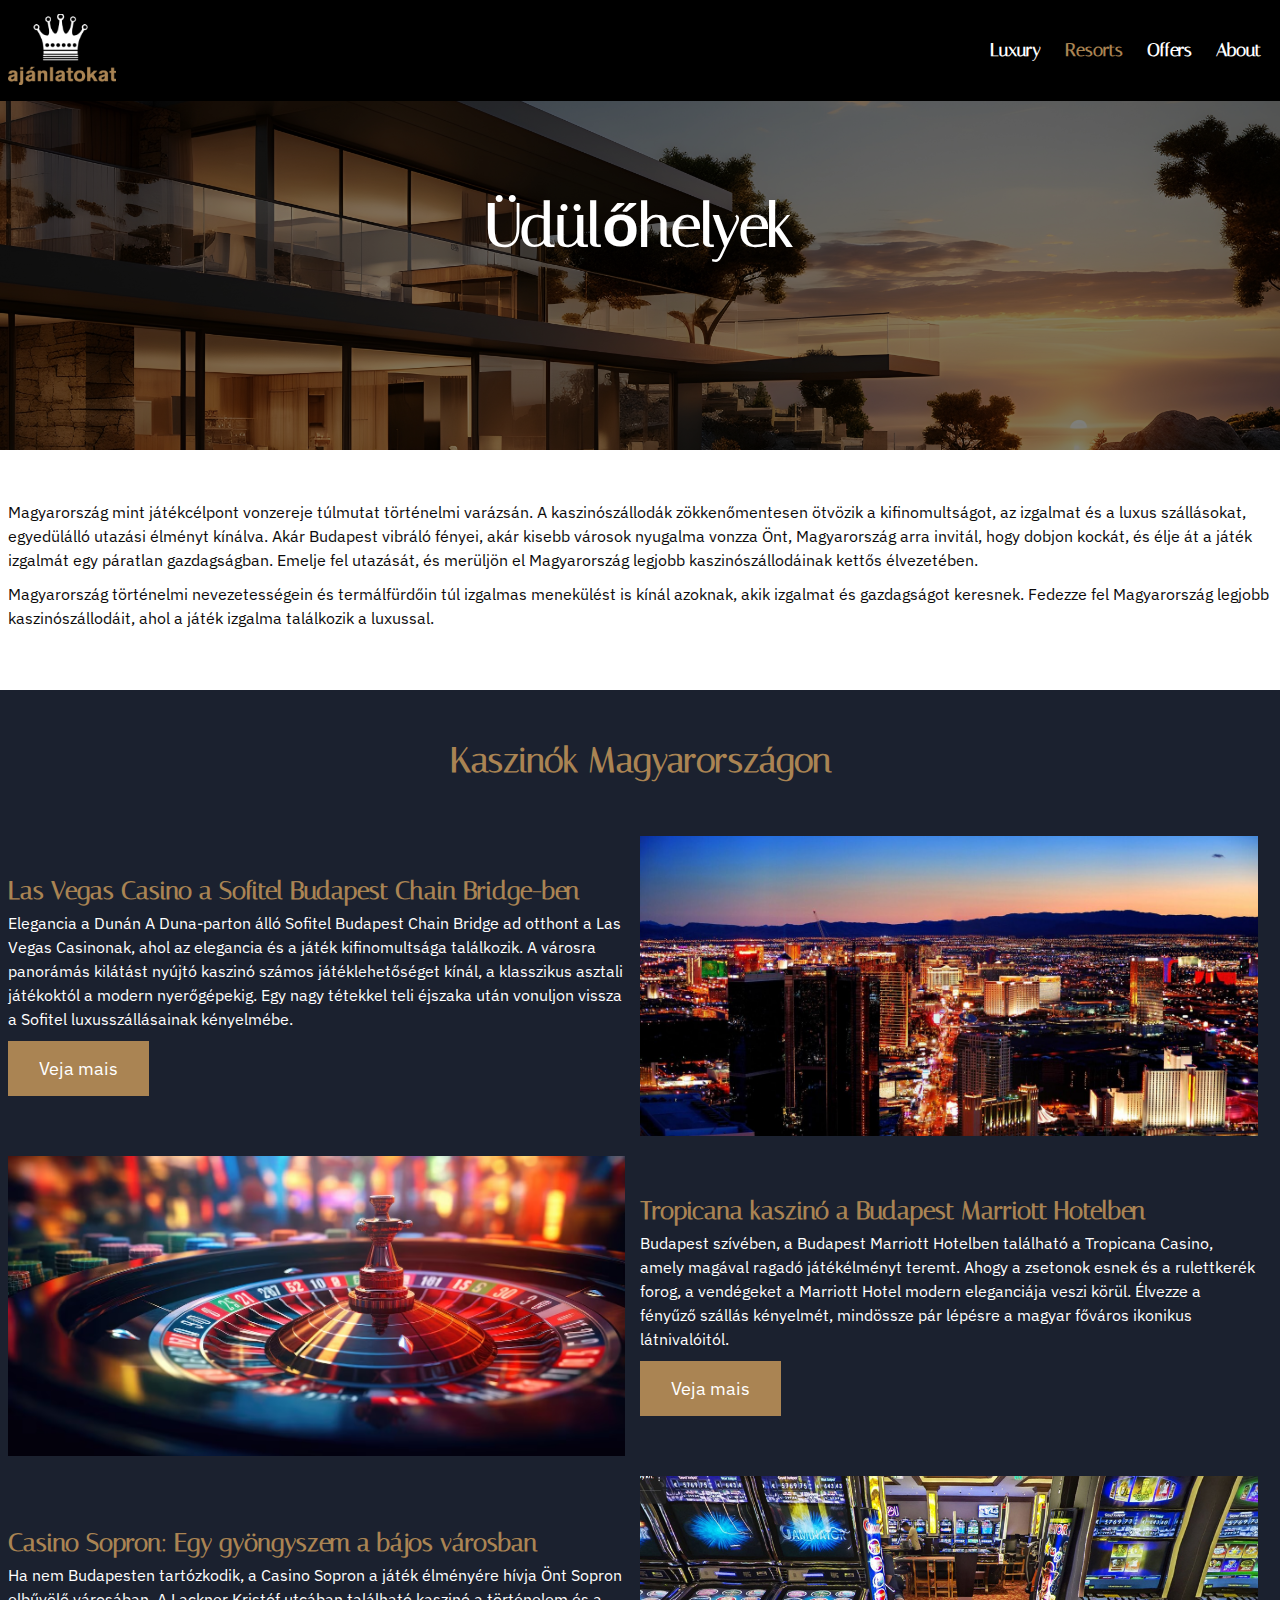
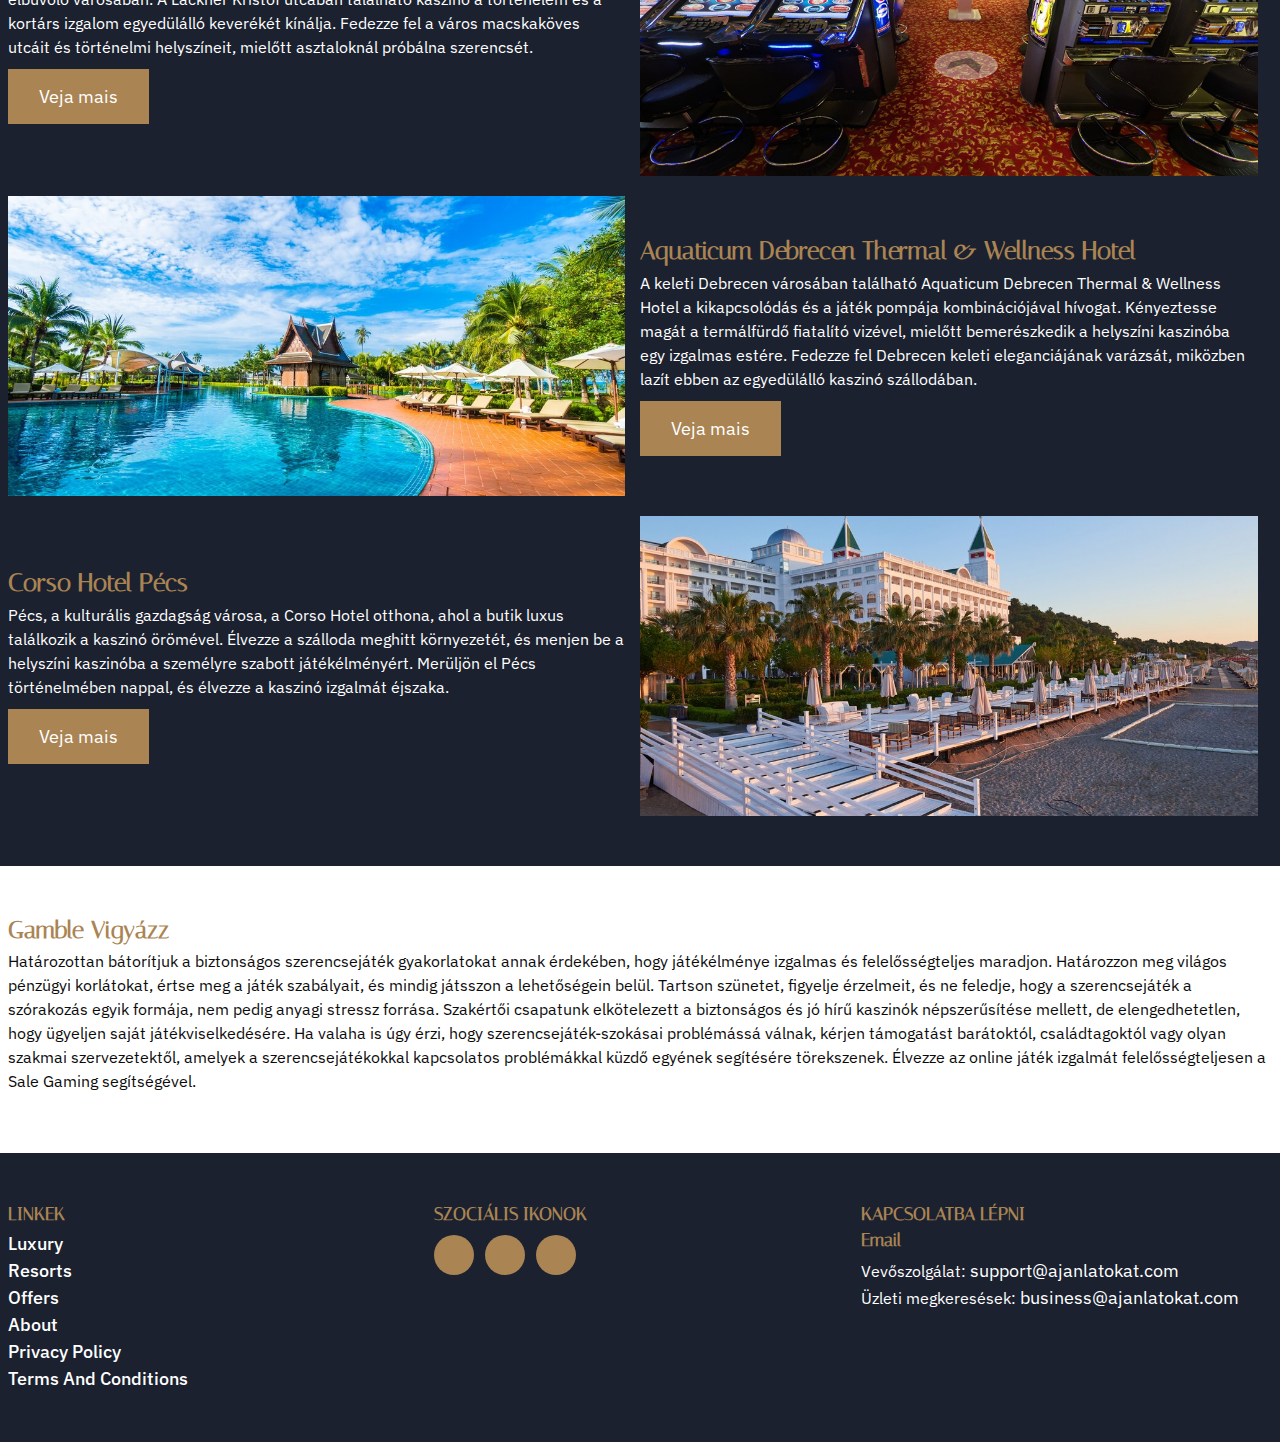
<file: resorts.html>
<!doctype html>
<html lang="en">

<head>
    <meta charset="utf-8">
    <meta name="viewport" content="width=device-width, initial-scale=1">
    <link rel="stylesheet" href="https://cdnjs.cloudflare.com/ajax/libs/font-awesome/6.4.0/css/all.min.css"
        integrity="sha512-iecdLmaskl7CVkqkXNQ/ZH/XLlvWZOJyj7Yy7tcenmpD1ypASozpmT/E0iPtmFIB46ZmdtAc9eNBvH0H/ZpiBw=="
        crossorigin="anonymous" referrerpolicy="no-referrer" />
    <link rel="stylesheet" href="css/bootstrap.css">
    <link rel="stylesheet" href="css/style.css">
    <link rel="stylesheet" href="css/responsive.css">
    <link rel="icon" href="images/favicon.png" type="image/x-icon">
    <title>Resorts</title>
</head>

<body>
    <!-- site-header start -->
    <header class="site-header">
        <div class="container">
            <div class="site-logo">
                <a href="index.html"><img src="images/header-logo.png" alt="site-logo"></a>
            </div>

            <nav class="site-nav">
                <ul>
                    <li><a href="luxury.html">Luxury</a></li>
                    <li><a href="resorts.html" class="menu active">Resorts</a></li>
                    <li><a href="offers.html">Offers</a></li>
                    <li><a href="about.html">About</a></li>
                    <li class="closed-menu">
                        <a href="#">×</a>
                    </li>
                </ul>
            </nav>
            <div class="menu-toggle">
                <div class="bar-1"></div>
                <div class="bar-2"></div>
                <div class="bar-3"></div>
            </div>
        </div>
    </header>
    <!-- site header end -->


    <!-- site banner start -->
    <section class="Resortsbnner">
        <div class="container">
            <div class="row">
                <div class="col-12">
                    <div class="homebanner-heading">
                        <h1>Üdülőhelyek</h1>
                    </div>
                </div>
            </div>
        </div>
    </section>
    <!-- site banner end -->

    <!-- site hometext start -->
    <section class="hometext">
        <div class="container">
            <div class="row">
                <div class="col-12">
                    <div class="hometext bottom">
                        <p>Magyarország mint játékcélpont vonzereje túlmutat történelmi varázsán. A kaszinószállodák
                            zökkenőmentesen ötvözik a kifinomultságot, az izgalmat és a luxus szállásokat, egyedülálló
                            utazási élményt kínálva. Akár Budapest vibráló fényei, akár kisebb városok nyugalma vonzza
                            Önt, Magyarország arra invitál, hogy dobjon kockát, és élje át a játék izgalmát egy páratlan
                            gazdagságban. Emelje fel utazását, és merüljön el Magyarország legjobb kaszinószállodáinak
                            kettős élvezetében. </p>
                        <p>Magyarország történelmi nevezetességein és termálfürdőin túl izgalmas menekülést is kínál
                            azoknak, akik izgalmat és gazdagságot keresnek. Fedezze fel Magyarország legjobb
                            kaszinószállodáit, ahol a játék izgalma találkozik a luxussal.
                        </p>
                    </div>
                </div>
            </div>
        </div>
    </section>
    <!-- site hometext end -->

    <!-- site resortscard start -->
    <section class="resorts-main">
        <div class="container">
            <div class="row space">
                <div class="luxuryhead">
                    <h2 class="pb-5">Kaszinók Magyarországon
                    </h2>
                </div>
                <div class="row flex-wrap-reverse">
                    <div class="col-lg-6 col-md-6 col-sm-12">
                        <div class="entertainmentcard">
                            <h4>Las Vegas Casino a Sofitel Budapest Chain Bridge-ben</h4>
                            <p>Elegancia a Dunán A Duna-parton álló Sofitel Budapest Chain Bridge ad otthont a Las Vegas
                                Casinonak, ahol az elegancia és a játék kifinomultsága találkozik. A városra panorámás
                                kilátást nyújtó kaszinó számos játéklehetőséget kínál, a klasszikus asztali játékoktól a
                                modern nyerőgépekig. Egy nagy tétekkel teli éjszaka után vonuljon vissza a Sofitel
                                luxusszállásainak kényelmébe.
                            </p>
                            <div class="hotel-btn primary">
                                <a href="https://lasvegascasino.hu/en/" target="_blank">Veja
                                    mais</a>
                            </div>
                        </div>
                    </div>
                    <div class="col-lg-6 col-md-6 col-sm-12">
                        <div class="entertainmentcard-picture">
                            <img src="images/resortcard1.jpg" alt="resortcard1" class="img-fluid">
                        </div>
                    </div>
                </div>
                <div class="row ">
                    <div class="col-lg-6 col-md-6 col-sm-12">
                        <div class="entertainmentcard-picture">
                            <img src="images/resortcard2.avif" alt="resortcard2" class="img-fluid">
                        </div>
                    </div>
                    <div class="col-lg-6 col-md-6 col-sm-12">
                        <div class="entertainmentcard">
                            <h4>Tropicana kaszinó a Budapest Marriott Hotelben</h4>
                            <p>Budapest szívében, a Budapest Marriott Hotelben található a Tropicana Casino, amely
                                magával ragadó játékélményt teremt. Ahogy a zsetonok esnek és a rulettkerék forog, a
                                vendégeket a Marriott Hotel modern eleganciája veszi körül. Élvezze a fényűző szállás
                                kényelmét, mindössze pár lépésre a magyar főváros ikonikus látnivalóitól.
                            </p>
                            <div class="hotel-btn primary">
                                <a href="https://lasvegascasino.hu/tropicana/" target="_blank">Veja
                                    mais</a>
                            </div>
                        </div>
                    </div>
                </div>
                <div class="row flex-wrap-reverse">
                    <div class="col-lg-6 col-md-6 col-sm-12">
                        <div class="entertainmentcard">
                            <h4>Casino Sopron: Egy gyöngyszem a bájos városban</h4>
                            <p>Ha nem Budapesten tartózkodik, a Casino Sopron a játék élményére hívja Önt Sopron
                                elbűvölő városában. A Lackner Kristóf utcában található kaszinó a történelem és a
                                kortárs izgalom egyedülálló keverékét kínálja. Fedezze fel a város macskaköves utcáit és
                                történelmi helyszíneit, mielőtt asztaloknál próbálna szerencsét.</p>
                            <div class="hotel-btn primary">
                                <a href="http://www.casinos.hu/" target="_blank">Veja
                                    mais</a>
                            </div>
                        </div>
                    </div>
                    <div class="col-lg-6 col-md-6 col-sm-12">
                        <div class="entertainmentcard-picture">
                            <img src="images/resortcard3.jpg" alt="resortcard3" class="img-fluid">
                        </div>
                    </div>
                </div>
                <div class="row">
                    <div class="col-lg-6 col-md-6 col-sm-12">
                        <div class="entertainmentcard-picture">
                            <img src="images/resortcard4.jpg" alt="resortcard4" class="img-fluid">
                        </div>
                    </div>
                    <div class="col-lg-6 col-md-6 col-sm-12">
                        <div class="entertainmentcard">
                            <h4>Aquaticum Debrecen Thermal & Wellness Hotel</h4>
                            <p>A keleti Debrecen városában található Aquaticum Debrecen Thermal & Wellness Hotel a
                                kikapcsolódás és a játék pompája kombinációjával hívogat. Kényeztesse magát a
                                termálfürdő fiatalító vizével, mielőtt bemerészkedik a helyszíni kaszinóba egy izgalmas
                                estére. Fedezze fel Debrecen keleti eleganciájának varázsát, miközben lazít ebben az
                                egyedülálló kaszinó szállodában.
                            </p>
                            <div class="hotel-btn primary">
                                <a href="https://www.aquaticum.hu/hu/hotel " target="_blank">Veja
                                    mais</a>
                            </div>
                        </div>
                    </div>
                </div>
                <div class="row flex-wrap-reverse">
                    <div class="col-lg-6 col-md-6 col-sm-12">
                        <div class="entertainmentcard">
                            <h4>Corso Hotel Pécs</h4>
                            <p>Pécs, a kulturális gazdagság városa, a Corso Hotel otthona, ahol a butik luxus találkozik
                                a kaszinó örömével. Élvezze a szálloda meghitt környezetét, és menjen be a helyszíni
                                kaszinóba a személyre szabott játékélményért. Merüljön el Pécs történelmében nappal, és
                                élvezze a kaszinó izgalmát éjszaka. </p>
                            <div class="hotel-btn primary">
                                <a href="http://www.corsohotel.hu/ " target="_blank">Veja
                                    mais</a>
                            </div>
                        </div>
                    </div>
                    <div class="col-lg-6 col-md-6 col-sm-12">
                        <div class="entertainmentcard-picture">
                            <img src="images/resortcard5.jpg" alt="resortcard5" class="img-fluid">
                        </div>
                    </div>
                </div>
            </div>
        </div>
    </section>
    <!-- site resortscard end -->

    <!-- site hometext start -->
    <section class="hometext">
        <div class="container">
            <div class="row">
                <div class="col-12">
                    <div class="hometext bottom">
                        <h3>Gamble Vigyázz </h3>
                        <p>Határozottan bátorítjuk a biztonságos szerencsejáték gyakorlatokat annak érdekében, hogy
                            játékélménye izgalmas és felelősségteljes maradjon. Határozzon meg világos pénzügyi
                            korlátokat, értse meg a játék szabályait, és mindig játsszon a lehetőségein belül. Tartson
                            szünetet, figyelje érzelmeit, és ne feledje, hogy a szerencsejáték a szórakozás egyik
                            formája, nem pedig anyagi stressz forrása. Szakértői csapatunk elkötelezett a biztonságos és
                            jó hírű kaszinók népszerűsítése mellett, de elengedhetetlen, hogy ügyeljen saját
                            játékviselkedésére. Ha valaha is úgy érzi, hogy szerencsejáték-szokásai problémássá válnak,
                            kérjen támogatást barátoktól, családtagoktól vagy olyan szakmai szervezetektől, amelyek a
                            szerencsejátékokkal kapcsolatos problémákkal küzdő egyének segítésére törekszenek. Élvezze
                            az online játék izgalmát felelősségteljesen a Sale Gaming segítségével. </p>
                    </div>
                </div>
            </div>
        </div>
    </section>
    <!-- site hometext end -->


    <!--Start-footer-section-->
    <section class="footer">
        <div class="container">
            <div class="row">
                <div class="col-sm-12 col-md-4 col-lg-4">
                    <div class="footer_box ">
                        <h3>LINKEK</h3>
                        <ul>
                            <li><a href="luxury.html">Luxury</a></li>
                            <li><a href="resorts.html">Resorts</a></li>
                            <li><a href="offers.html">Offers</a></li>
                            <li><a href="about.html">About</a></li>
                            <li><a href="privacy.html">Privacy policy</a></li>
                            <li><a href="terms-conditions.html">Terms and conditions</a></li>
                        </ul>
                    </div>
                </div>
                <div class="col-sm-12 col-md-4 col-lg-4">
                    <div class="footer_box footer_boxes ">
                        <div class="footer_box">
                            <h3>SZOCIÁLIS IKONOK</h3>
                        </div>
                        <div class="footer_icon py-2">
                            <ul>
                                <li><a href="#"><i class="fab fa-facebook-f"></i></a></li>
                                <li><a href="#"><i class="fab fa-twitter"></i></a></li>
                                <li><a href="#"><i class="fab fa-linkedin-in"></i></a></li>
                            </ul>
                        </div>
                    </div>
                </div>
                <div class="col-sm-12 col-md-4 col-lg-4">
                    <div class="mail">
                        <h3>KAPCSOLATBA LÉPNI</h3>
                        <h4>Email</h4>
                        <ul>
                            <li>Vevőszolgálat: <a href="mailto:support@ajanlatokat.com">support@ajanlatokat.com</a></li>
                            <li>Üzleti megkeresések: <a
                                    href="mailto:business@ajanlatokat.com">business@ajanlatokat.com</a></li>
                        </ul>
                    </div>
                </div>
            </div>
        </div>
    </section>
    <!--End-footer-section-->



    <script src="js/bootstrap.js"></script>
    <script src="js/jquery.js"></script>


    <script>
        $(document).ready(function () {
            $(".menu-toggle").click(function () {
                $("body").addClass("toggle");
            });
        });

        $(document).ready(function () {
            $(".closed-menu").click(function () {
                $("body").removeClass("toggle");
            });
        });
    </script>

    <script>
        $(document).ready(function () {
            $(window).scroll(function () {
                var header = $("header");
                header.toggleClass("sticky", $(window).scrollTop() > 0);
            });
        });
    </script>



</body>

</html>
</file>
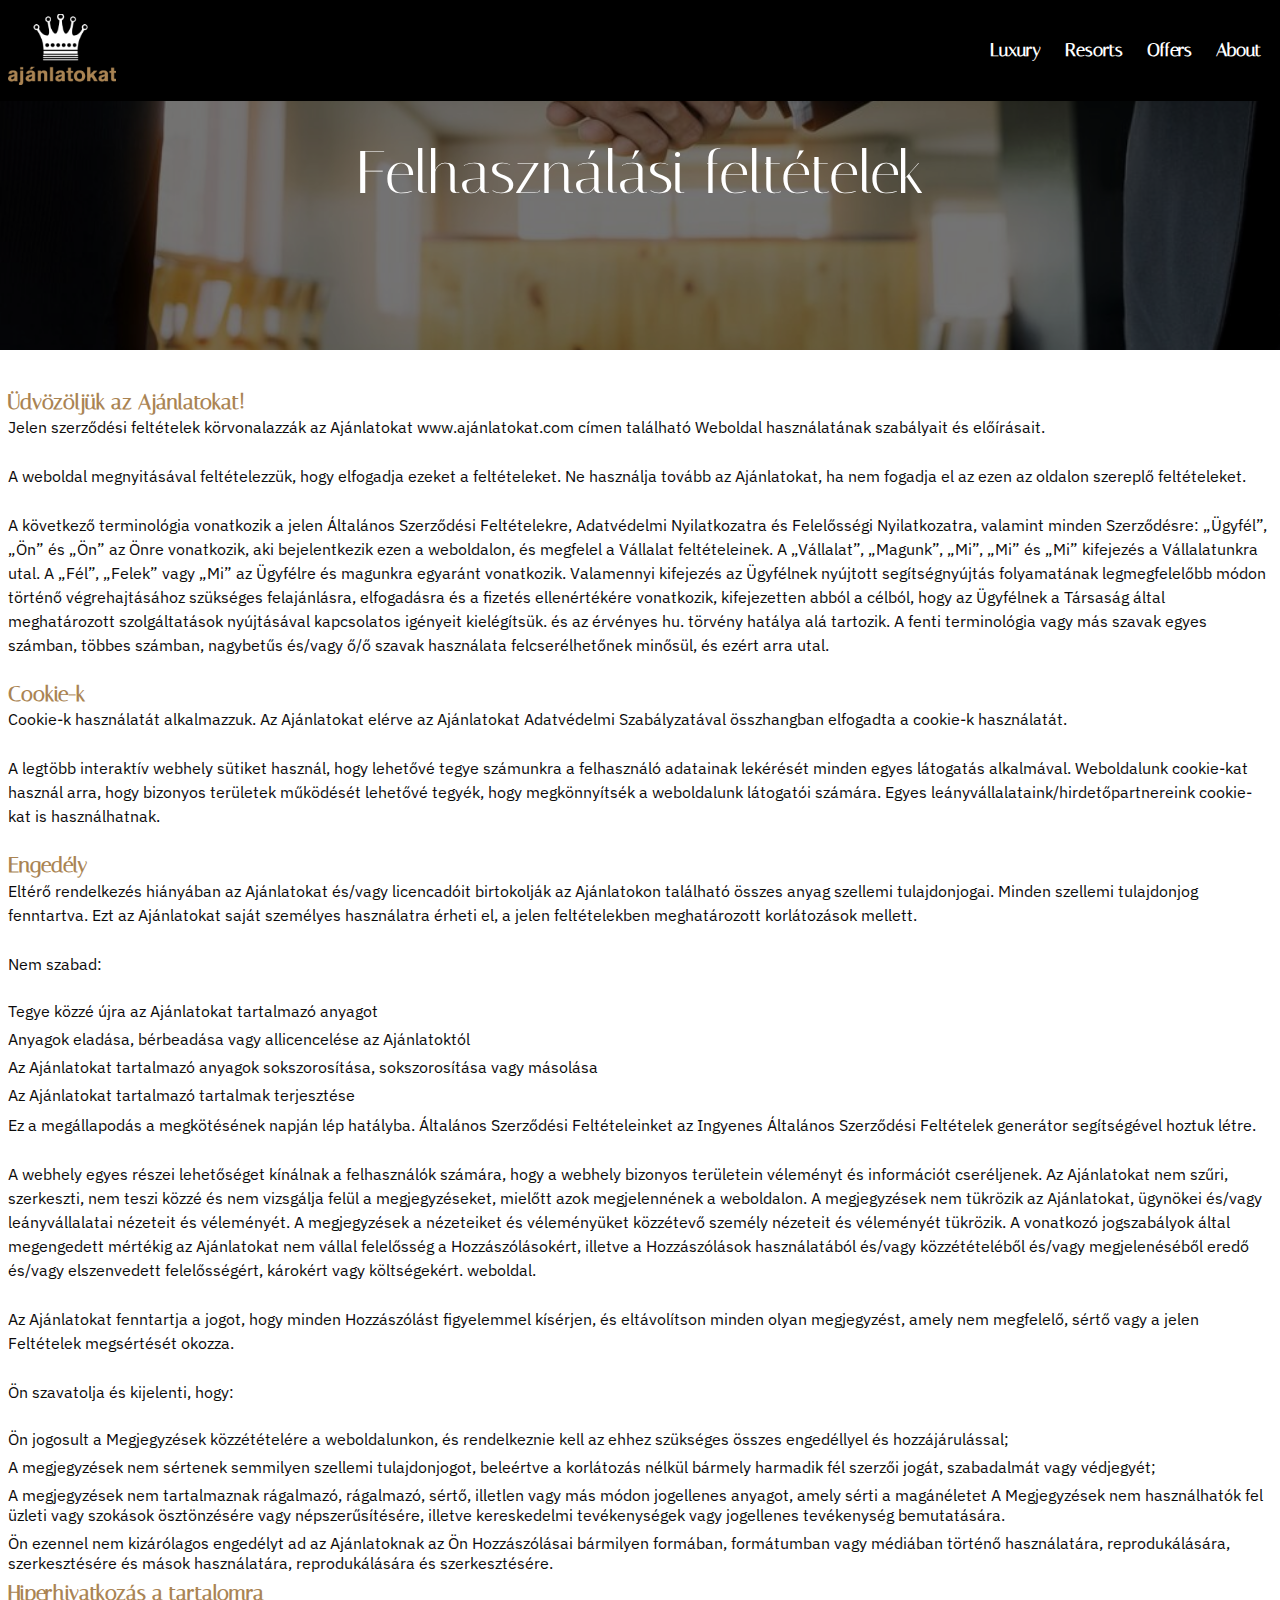
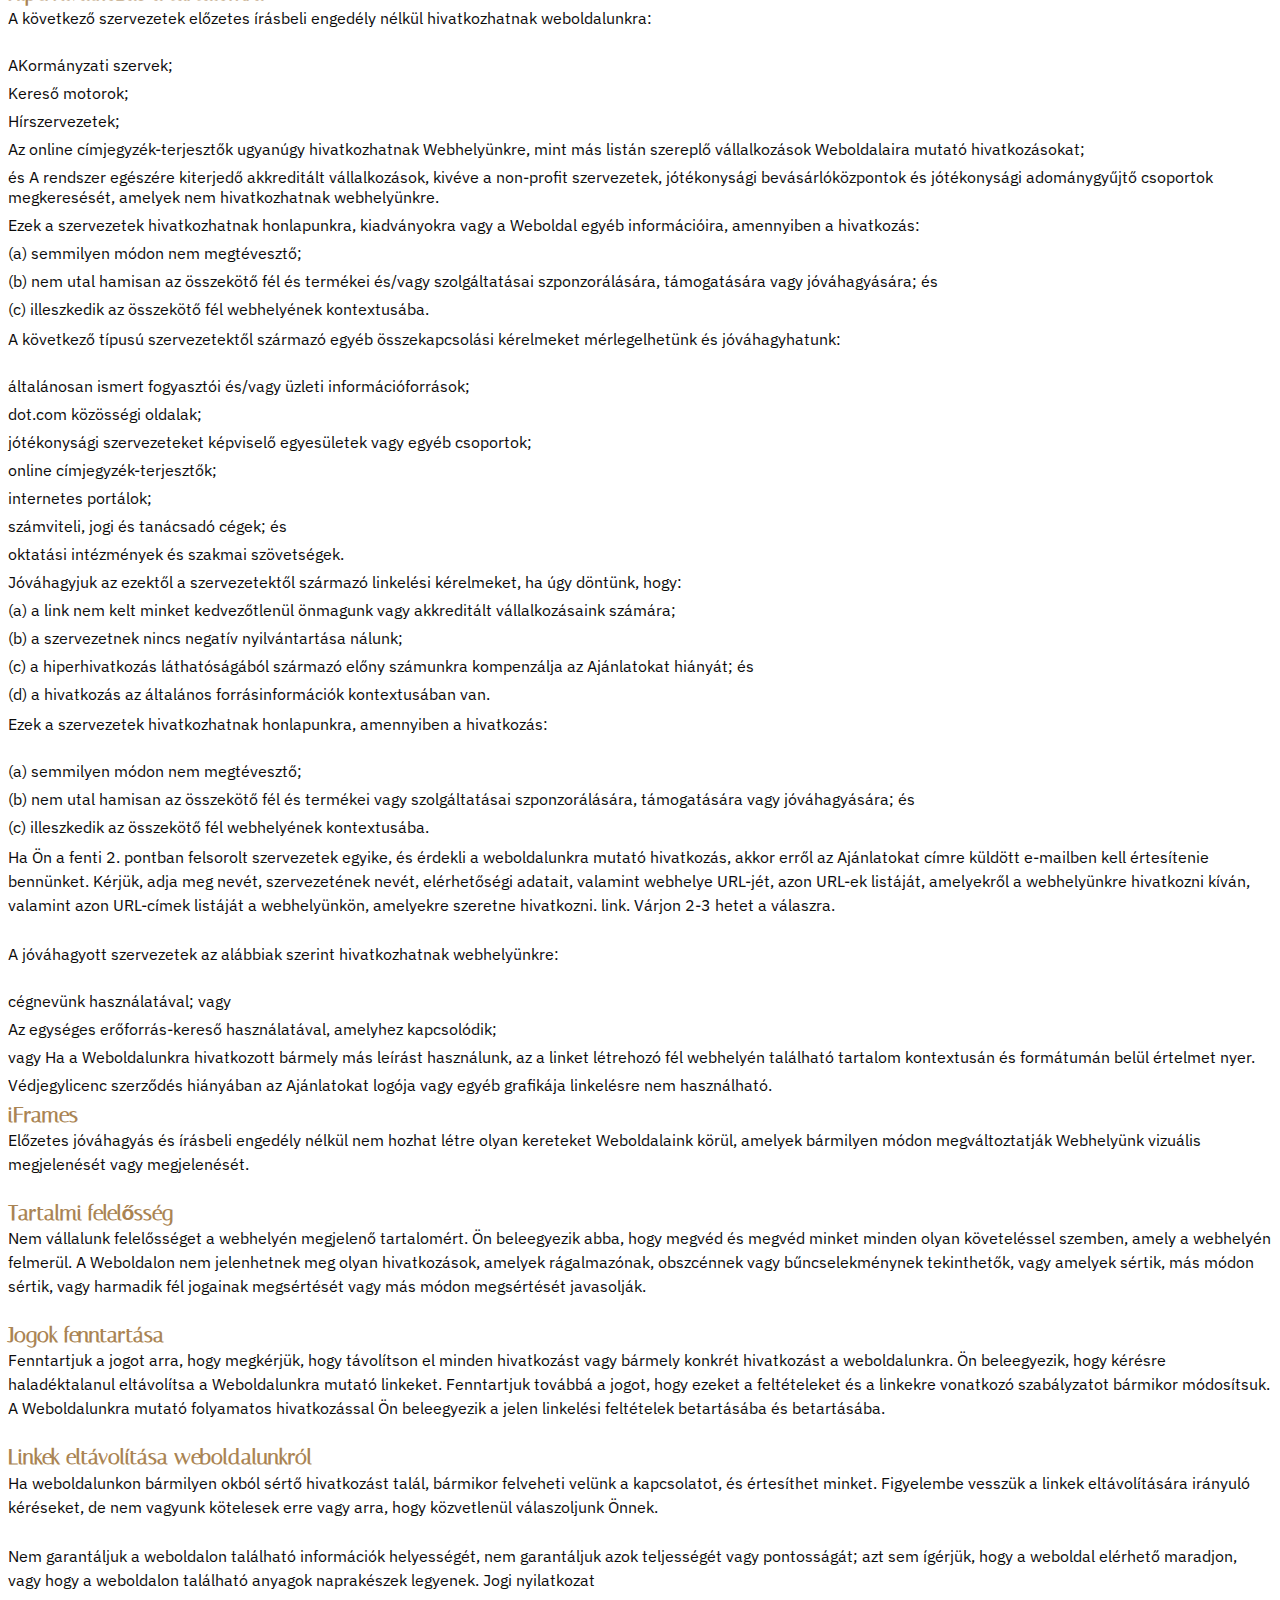
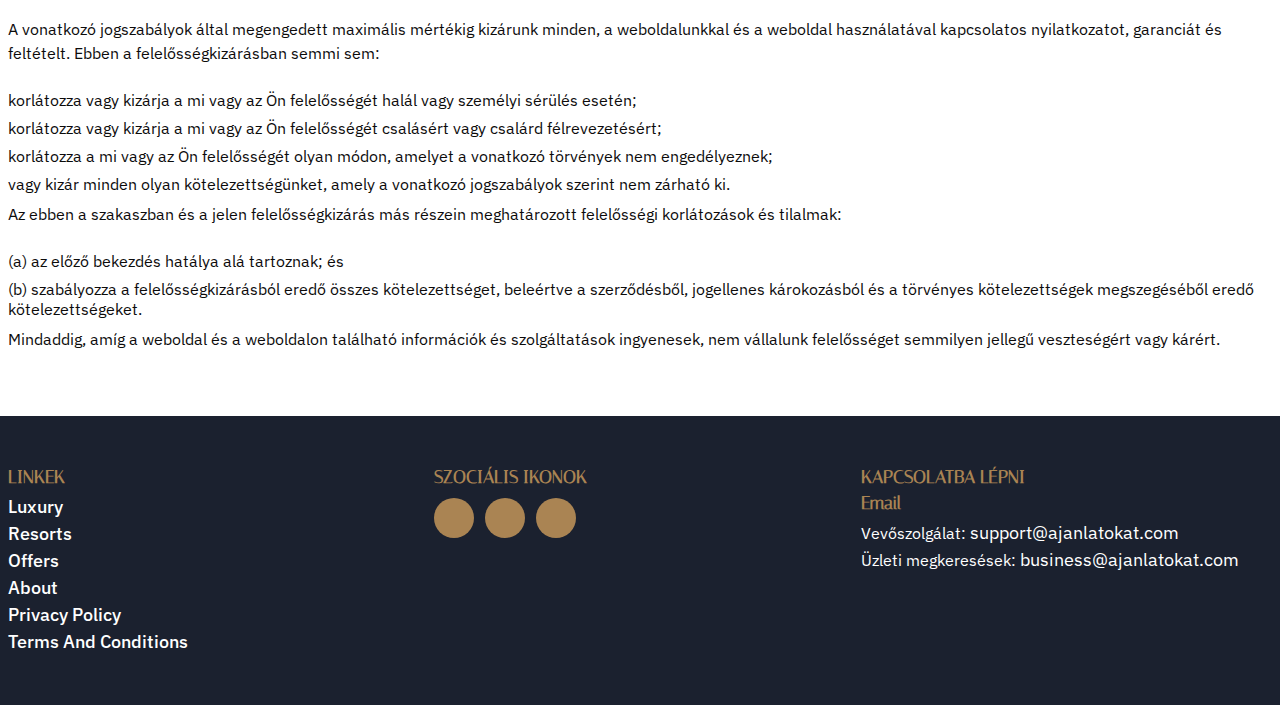
<file: terms-conditions.html>
<!doctype html>
<html lang="en">

<head>
  <meta charset="utf-8">
  <meta name="viewport" content="width=device-width, initial-scale=1">
  <link rel="stylesheet" href="https://cdnjs.cloudflare.com/ajax/libs/font-awesome/6.4.0/css/all.min.css"
    integrity="sha512-iecdLmaskl7CVkqkXNQ/ZH/XLlvWZOJyj7Yy7tcenmpD1ypASozpmT/E0iPtmFIB46ZmdtAc9eNBvH0H/ZpiBw=="
    crossorigin="anonymous" referrerpolicy="no-referrer" />
  <link rel="stylesheet" href="css/bootstrap.css">
  <link rel="stylesheet" href="css/style.css">
  <link rel="stylesheet" href="css/responsive.css">
  <link rel="icon" href="images/favicon.png" type="image/x-icon">
  <title>Terms and conditions</title>
</head>

<body>
  <!-- site-header start -->
  <header class="site-header">
    <div class="container">
      <div class="site-logo">
        <a href="index.html"><img src="images/header-logo.png" alt="site-logo"></a>
      </div>

      <nav class="site-nav">
        <ul> 
          <li><a href="luxury.html">Luxury</a></li>
          <li><a href="resorts.html">Resorts</a></li>
          <li><a href="offers.html">Offers</a></li>
          <li><a href="about.html">About</a></li>
            <li class="closed-menu">
              <a href="#">×</a>
            </li>
        </ul>
      </nav>
      <div class="menu-toggle">
        <div class="bar-1"></div>
        <div class="bar-2"></div>
        <div class="bar-3"></div>
      </div>
    </div>
  </header>
  <!-- site header end -->

 <!-- site termsbanner start -->
 <div class="terms__section">
  <div class="container">
    <div class="row">
      <div class="col-lg-12">
        <div class="banner__text">
          <h1>Felhasználási feltételek</h1>
        </div>
      </div>
    </div>
  </div>
</div>
<!-- site termsbanner end -->


<!-- site termstext start -->
<section class="terms">
  <div class="container">
    <div class="content-wrap">
      <h4>Üdvözöljük az Ajánlatokat!</h4>
      <p>Jelen szerződési feltételek körvonalazzák az Ajánlatokat www.ajánlatokat.com címen található Weboldal használatának szabályait és előírásait.</p>
      <p>A weboldal megnyitásával feltételezzük, hogy elfogadja ezeket a feltételeket. Ne használja tovább az Ajánlatokat, ha nem fogadja el az ezen az oldalon szereplő feltételeket. 
      </p>
      <p>A következő terminológia vonatkozik a jelen Általános Szerződési Feltételekre, Adatvédelmi Nyilatkozatra és Felelősségi Nyilatkozatra, valamint minden Szerződésre: „Ügyfél”, „Ön” és „Ön” az Önre vonatkozik, aki bejelentkezik ezen a weboldalon, és megfelel a Vállalat feltételeinek. A „Vállalat”, „Magunk”, „Mi”, „Mi” és „Mi” kifejezés a Vállalatunkra utal. A „Fél”, „Felek” vagy „Mi” az Ügyfélre és magunkra egyaránt vonatkozik. Valamennyi kifejezés az Ügyfélnek nyújtott segítségnyújtás folyamatának legmegfelelőbb módon történő végrehajtásához szükséges felajánlásra, elfogadásra és a fizetés ellenértékére vonatkozik, kifejezetten abból a célból, hogy az Ügyfélnek a Társaság által meghatározott szolgáltatások nyújtásával kapcsolatos igényeit kielégítsük. és az érvényes hu. törvény hatálya alá tartozik. A fenti terminológia vagy más szavak egyes számban, többes számban, nagybetűs és/vagy ő/ő szavak használata felcserélhetőnek minősül, és ezért arra utal. 
      </p>
      <h4>Cookie-k</h4>
      <p>Cookie-k használatát alkalmazzuk. Az Ajánlatokat elérve az Ajánlatokat Adatvédelmi Szabályzatával összhangban elfogadta a cookie-k használatát. 
      </p>
      <p>A legtöbb interaktív webhely sütiket használ, hogy lehetővé tegye számunkra a felhasználó adatainak lekérését minden egyes látogatás alkalmával. Weboldalunk cookie-kat használ arra, hogy bizonyos területek működését lehetővé tegyék, hogy megkönnyítsék a weboldalunk látogatói számára. Egyes leányvállalataink/hirdetőpartnereink cookie-kat is használhatnak. 
      </p>
      <h4>Engedély</h4>
      <p>Eltérő rendelkezés hiányában az Ajánlatokat és/vagy licencadóit birtokolják az Ajánlatokon található összes anyag szellemi tulajdonjogai. Minden szellemi tulajdonjog fenntartva. Ezt az Ajánlatokat saját személyes használatra érheti el, a jelen feltételekben meghatározott korlátozások mellett.</p>
      <p>Nem szabad:</p>
      <ul>
        <li>Tegye közzé újra az Ajánlatokat tartalmazó anyagot</li>
        <li>Anyagok eladása, bérbeadása vagy allicencelése az Ajánlatoktól</li>
        <li>Az Ajánlatokat tartalmazó anyagok sokszorosítása, sokszorosítása vagy másolása</li>
        <li>Az Ajánlatokat tartalmazó tartalmak terjesztése</li>
      </ul>
      <p>Ez a megállapodás a megkötésének napján lép hatályba. Általános Szerződési Feltételeinket az Ingyenes Általános Szerződési Feltételek generátor segítségével hoztuk létre. 
      </p>
      <p>A webhely egyes részei lehetőséget kínálnak a felhasználók számára, hogy a webhely bizonyos területein véleményt és információt cseréljenek. Az Ajánlatokat nem szűri, szerkeszti, nem teszi közzé és nem vizsgálja felül a megjegyzéseket, mielőtt azok megjelennének a weboldalon. A megjegyzések nem tükrözik az Ajánlatokat, ügynökei és/vagy leányvállalatai nézeteit és véleményét. A megjegyzések a nézeteiket és véleményüket közzétevő személy nézeteit és véleményét tükrözik. A vonatkozó jogszabályok által megengedett mértékig az Ajánlatokat nem vállal felelősség a Hozzászólásokért, illetve a Hozzászólások használatából és/vagy közzétételéből és/vagy megjelenéséből eredő és/vagy elszenvedett felelősségért, károkért vagy költségekért. weboldal. </p>
      <p>Az Ajánlatokat fenntartja a jogot, hogy minden Hozzászólást figyelemmel kísérjen, és eltávolítson minden olyan megjegyzést, amely nem megfelelő, sértő vagy a jelen Feltételek megsértését okozza. </p>
      <p>Ön szavatolja és kijelenti, hogy:</p>
      <ul>
        <li>Ön jogosult a Megjegyzések közzétételére a weboldalunkon, és rendelkeznie kell az ehhez szükséges összes engedéllyel és hozzájárulással; </li>
        <li>A megjegyzések nem sértenek semmilyen szellemi tulajdonjogot, beleértve a korlátozás nélkül bármely harmadik fél szerzői jogát, szabadalmát vagy védjegyét; </li>
        <li>A megjegyzések nem tartalmaznak rágalmazó, rágalmazó, sértő, illetlen vagy más módon jogellenes anyagot, amely sérti a magánéletet 
          A Megjegyzések nem használhatók fel üzleti vagy szokások ösztönzésére vagy népszerűsítésére, illetve kereskedelmi tevékenységek vagy jogellenes tevékenység bemutatására. 
          </li>
        <li>Ön ezennel nem kizárólagos engedélyt ad az Ajánlatoknak az Ön Hozzászólásai bármilyen formában, formátumban vagy médiában történő használatára, reprodukálására, szerkesztésére és mások használatára, reprodukálására és szerkesztésére. </li>
      </ul>
      <h4>Hiperhivatkozás a tartalomra</h4>
      <p>A következő szervezetek előzetes írásbeli engedély nélkül hivatkozhatnak weboldalunkra:</p>
      <ul>
        <li>AKormányzati szervek;</li>
        <li>Kereső motorok;</li>
        <li>Hírszervezetek;</li>
        <li>Az online címjegyzék-terjesztők ugyanúgy hivatkozhatnak Webhelyünkre, mint más listán szereplő vállalkozások Weboldalaira mutató hivatkozásokat;</li>
        <li>és A rendszer egészére kiterjedő akkreditált vállalkozások, kivéve a non-profit szervezetek, jótékonysági bevásárlóközpontok és jótékonysági adománygyűjtő csoportok megkeresését, amelyek nem hivatkozhatnak webhelyünkre. 
          </li>
        <li>Ezek a szervezetek hivatkozhatnak honlapunkra, kiadványokra vagy a Weboldal egyéb információira, amennyiben a hivatkozás:</li>
        <li>(a) semmilyen módon nem megtévesztő;</li>
        <li> (b) nem utal hamisan az összekötő fél és termékei és/vagy szolgáltatásai szponzorálására, támogatására vagy jóváhagyására; és</li>
        <li>(c) illeszkedik az összekötő fél webhelyének kontextusába. 
        </li>
      </ul>
      <p>A következő típusú szervezetektől származó egyéb összekapcsolási kérelmeket mérlegelhetünk és jóváhagyhatunk:</p>
      <ul>
        <li>általánosan ismert fogyasztói és/vagy üzleti információforrások; </li>
        <li>dot.com közösségi oldalak;</li>
        <li>jótékonysági szervezeteket képviselő egyesületek vagy egyéb csoportok;</li>
        <li>online címjegyzék-terjesztők;</li>
        <li>internetes portálok;</li>
        <li>számviteli, jogi és tanácsadó cégek; és</li>
        <li>oktatási intézmények és szakmai szövetségek.</li>
        <li>Jóváhagyjuk az ezektől a szervezetektől származó linkelési kérelmeket, ha úgy döntünk, hogy:</li>
        <li> (a) a link nem kelt minket kedvezőtlenül önmagunk vagy akkreditált vállalkozásaink számára;</li>
        <li>(b) a szervezetnek nincs negatív nyilvántartása nálunk;</li>
        <li>(c) a hiperhivatkozás láthatóságából származó előny számunkra kompenzálja az Ajánlatokat hiányát; és</li>
        <li>(d) a hivatkozás az általános forrásinformációk kontextusában van.</li>
      </ul>
      <p>Ezek a szervezetek hivatkozhatnak honlapunkra, amennyiben a hivatkozás: </p>
      <ul>
        <li> (a) semmilyen módon nem megtévesztő;</li>
        <li> (b) nem utal hamisan az összekötő fél és termékei vagy szolgáltatásai szponzorálására, támogatására vagy jóváhagyására; és</li>
        <li>(c) illeszkedik az összekötő fél webhelyének kontextusába.</li>
      </ul>
      <p>Ha Ön a fenti 2. pontban felsorolt szervezetek egyike, és érdekli a weboldalunkra mutató hivatkozás, akkor erről az Ajánlatokat címre küldött e-mailben kell értesítenie bennünket. Kérjük, adja meg nevét, szervezetének nevét, elérhetőségi adatait, valamint webhelye URL-jét, azon URL-ek listáját, amelyekről a webhelyünkre hivatkozni kíván, valamint azon URL-címek listáját a webhelyünkön, amelyekre szeretne hivatkozni. link. Várjon 2-3 hetet a válaszra.</p>
      <p>A jóváhagyott szervezetek az alábbiak szerint hivatkozhatnak webhelyünkre:</p>
      <ul>
        <li>cégnevünk használatával; vagy</li>
        <li>Az egységes erőforrás-kereső használatával, amelyhez kapcsolódik;</li>
        <li>vagy Ha a Weboldalunkra hivatkozott bármely más leírást használunk, az a linket létrehozó fél webhelyén található tartalom kontextusán és formátumán belül értelmet nyer.</li>
        <li>Védjegylicenc szerződés hiányában az Ajánlatokat logója vagy egyéb grafikája linkelésre nem használható. </li>
      </ul>
      <h4>iFrames</h4>
      <p>Előzetes jóváhagyás és írásbeli engedély nélkül nem hozhat létre olyan kereteket Weboldalaink körül, amelyek bármilyen módon megváltoztatják Webhelyünk vizuális megjelenését vagy megjelenését. </p>
      <h4>Tartalmi felelősség</h4>
      <p>Nem vállalunk felelősséget a webhelyén megjelenő tartalomért. Ön beleegyezik abba, hogy megvéd és megvéd minket minden olyan követeléssel szemben, amely a webhelyén felmerül. A Weboldalon nem jelenhetnek meg olyan hivatkozások, amelyek rágalmazónak, obszcénnek vagy bűncselekménynek tekinthetők, vagy amelyek sértik, más módon sértik, vagy harmadik fél jogainak megsértését vagy más módon megsértését javasolják. 
      </p>
      <h4>Jogok fenntartása</h4>
      <p>Fenntartjuk a jogot arra, hogy megkérjük, hogy távolítson el minden hivatkozást vagy bármely konkrét hivatkozást a weboldalunkra. Ön beleegyezik, hogy kérésre haladéktalanul eltávolítsa a Weboldalunkra mutató linkeket. Fenntartjuk továbbá a jogot, hogy ezeket a feltételeket és a linkekre vonatkozó szabályzatot bármikor módosítsuk. A Weboldalunkra mutató folyamatos hivatkozással Ön beleegyezik a jelen linkelési feltételek betartásába és betartásába. </p>
      <h4>Linkek eltávolítása weboldalunkról</h4>
      <p>Ha weboldalunkon bármilyen okból sértő hivatkozást talál, bármikor felveheti velünk a kapcsolatot, és értesíthet minket. Figyelembe vesszük a linkek eltávolítására irányuló kéréseket, de nem vagyunk kötelesek erre vagy arra, hogy közvetlenül válaszoljunk Önnek. </p>
     <p>Nem garantáljuk a weboldalon található információk helyességét, nem garantáljuk azok teljességét vagy pontosságát; azt sem ígérjük, hogy a weboldal elérhető maradjon, vagy hogy a weboldalon található anyagok naprakészek legyenek. 
      Jogi nyilatkozat</p>
      <p>A vonatkozó jogszabályok által megengedett maximális mértékig kizárunk minden, a weboldalunkkal és a weboldal használatával kapcsolatos nyilatkozatot, garanciát és feltételt. Ebben a felelősségkizárásban semmi sem: </p>
    <ul>
      <li>korlátozza vagy kizárja a mi vagy az Ön felelősségét halál vagy személyi sérülés esetén;</li>
      <li>korlátozza vagy kizárja a mi vagy az Ön felelősségét csalásért vagy csalárd félrevezetésért; </li>
      <li>korlátozza a mi vagy az Ön felelősségét olyan módon, amelyet a vonatkozó törvények nem engedélyeznek;</li>
      <li> vagy kizár minden olyan kötelezettségünket, amely a vonatkozó jogszabályok szerint nem zárható ki. </li>
    </ul>
    <p>Az ebben a szakaszban és a jelen felelősségkizárás más részein meghatározott felelősségi korlátozások és tilalmak:</p>
    <ul>
      <li>(a) az előző bekezdés hatálya alá tartoznak; és</li>
      <li> (b) szabályozza a felelősségkizárásból eredő összes kötelezettséget, beleértve a szerződésből, jogellenes károkozásból és a törvényes kötelezettségek megszegéséből eredő kötelezettségeket.
      </li>
    </ul>
    <p>Mindaddig, amíg a weboldal és a weboldalon található információk és szolgáltatások ingyenesek, nem vállalunk felelősséget semmilyen jellegű veszteségért vagy kárért.
    </p>
    </div>
  </div>
</section>
<!-- site termstext end -->

  <!--Start-footer-section-->
  <section class="footer">
    <div class="container">
      <div class="row">
        <div class="col-sm-12 col-md-4 col-lg-4">
          <div class="footer_box ">
            <h3>LINKEK</h3>
            <ul>
              <li><a href="luxury.html">Luxury</a></li>
              <li><a href="resorts.html">Resorts</a></li>
              <li><a href="offers.html">Offers</a></li>
              <li><a href="about.html">About</a></li>
              <li><a href="privacy.html">Privacy policy</a></li>
              <li><a href="terms-conditions.html">Terms and conditions</a></li>
            </ul>
          </div>
        </div>
        <div class="col-sm-12 col-md-4 col-lg-4">
          <div class="footer_box footer_boxes ">
            <div class="footer_box">
              <h3>SZOCIÁLIS IKONOK</h3>
          </div>
            <div class="footer_icon py-2">
              <ul>
                <li><a href="#"><i class="fab fa-facebook-f"></i></a></li>
                <li><a href="#"><i class="fab fa-twitter"></i></a></li>
                <li><a href="#"><i class="fab fa-linkedin-in"></i></a></li>
              </ul>
            </div>
          </div>
        </div>
        <div class="col-sm-12 col-md-4 col-lg-4">
          <div class="mail">
            <h3>KAPCSOLATBA LÉPNI</h3>
            <h4>Email</h4>
            <ul>
              <li>Vevőszolgálat: <a href="mailto:support@ajanlatokat.com">support@ajanlatokat.com</a></li>
              <li>Üzleti megkeresések: <a href="mailto:business@ajanlatokat.com">business@ajanlatokat.com</a></li>
            </ul>
          </div>
        </div>
      </div>
    </div>
  </section>
  <!--End-footer-section-->


  <script src="js/bootstrap.js"></script>
  <script src="js/jquery.js"></script>


  <script>
    $(document).ready(function () {
      $(".menu-toggle").click(function () {
        $("body").addClass("toggle");
      });
    });

    $(document).ready(function () {
      $(".closed-menu").click(function () {
        $("body").removeClass("toggle");
      });
    });
  </script>

  <script>
    $(document).ready(function () {
      $(window).scroll(function () {
        var header = $("header");
        header.toggleClass("sticky", $(window).scrollTop() > 0);
      });
    });
  </script>


</body>

</html>
</file>
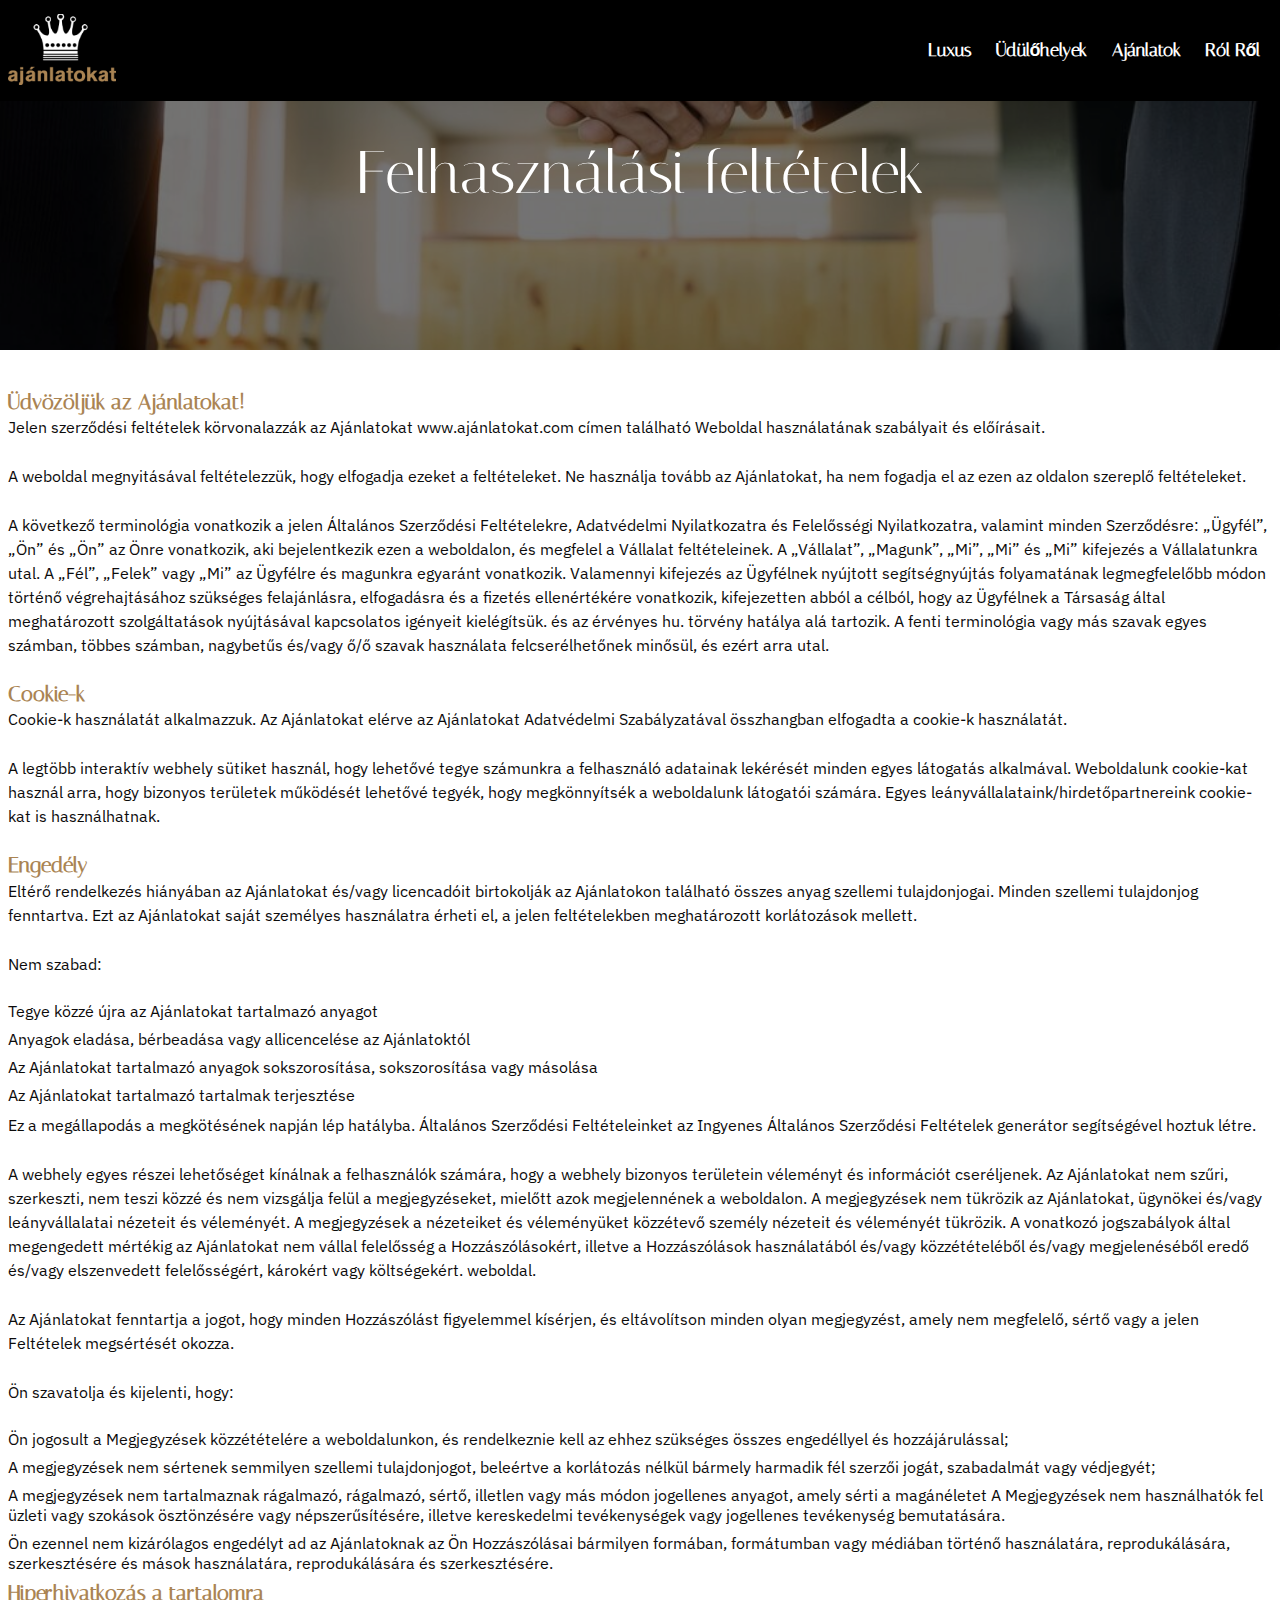
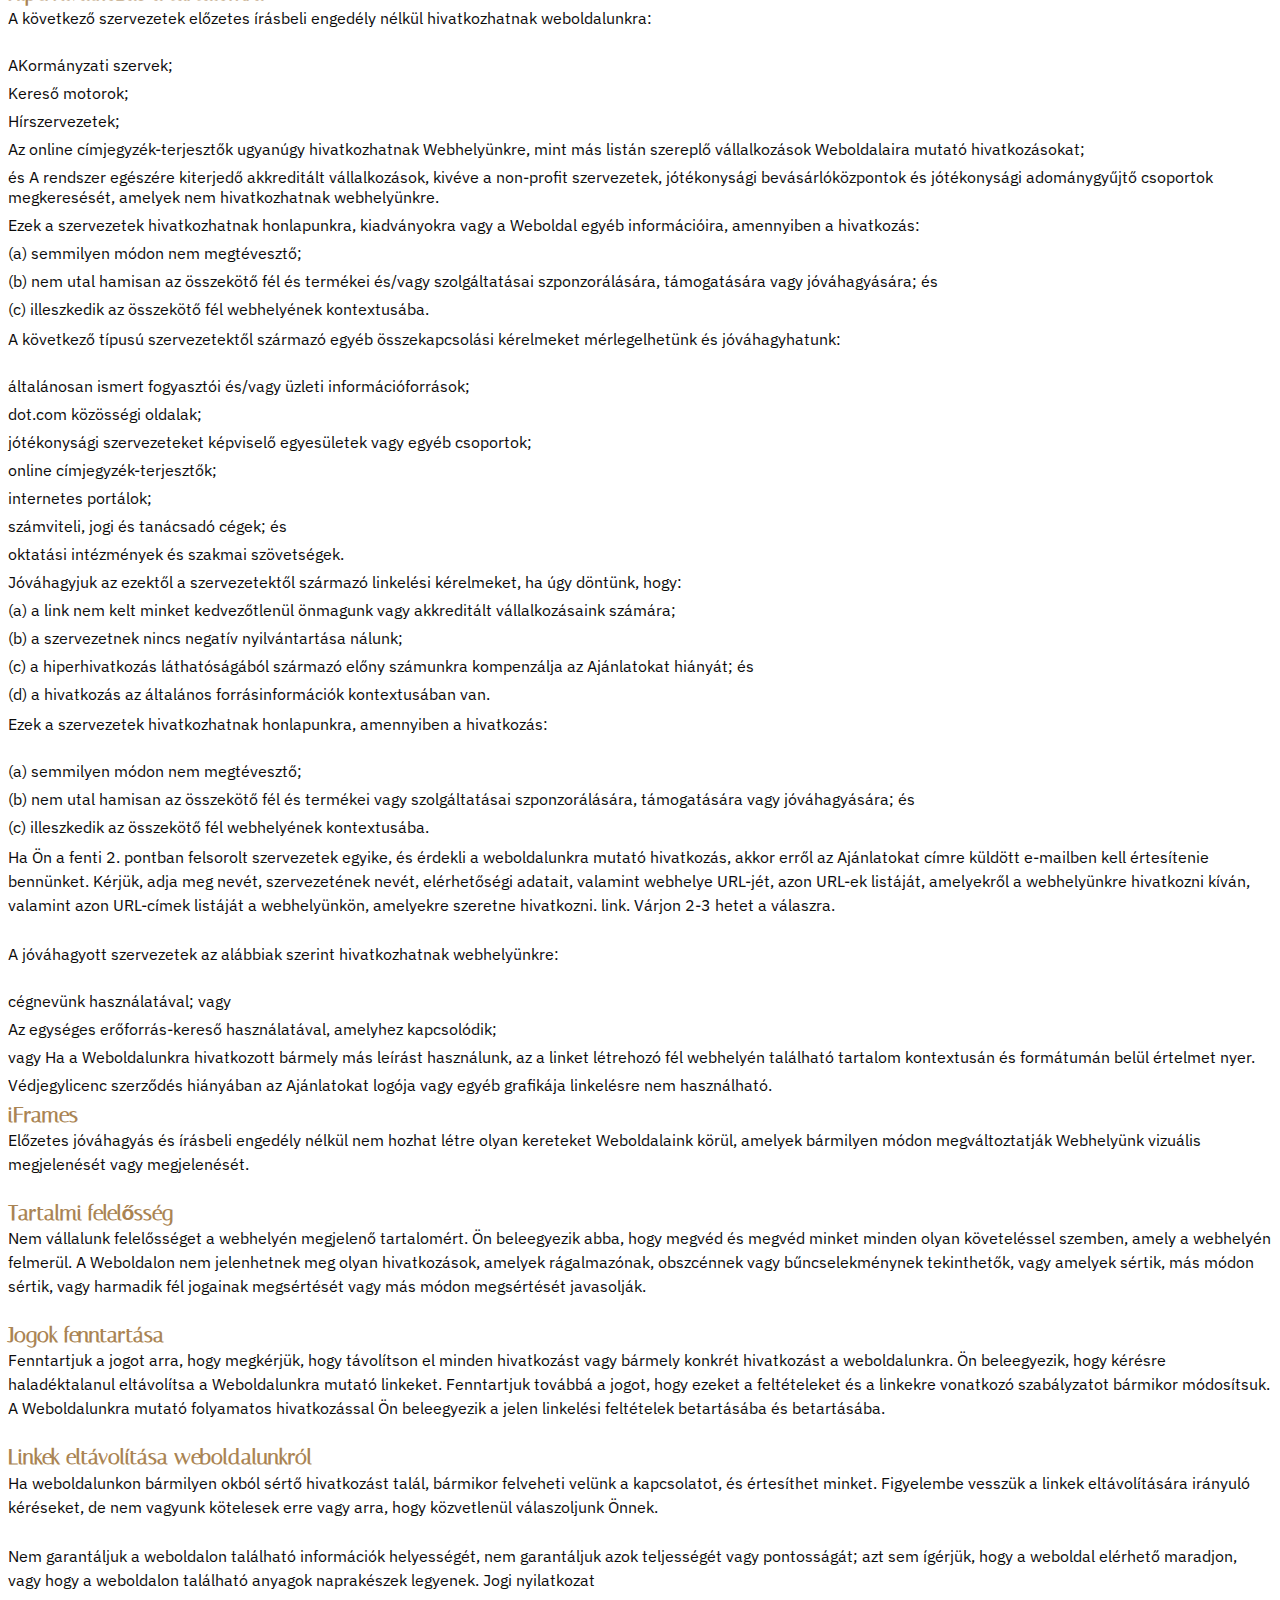
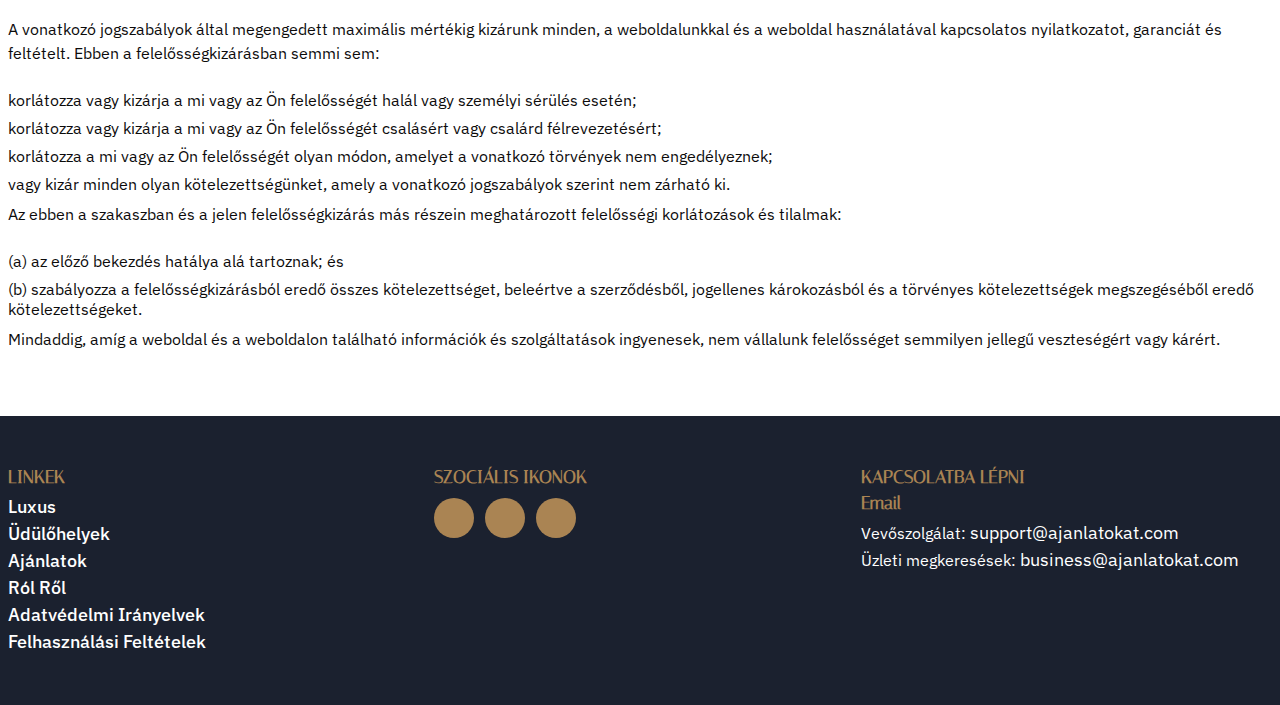
<file: terms.html>
<!doctype html>
<html lang="en">

<head>
  <meta charset="utf-8">
  <meta name="viewport" content="width=device-width, initial-scale=1">
  <link rel="stylesheet" href="https://cdnjs.cloudflare.com/ajax/libs/font-awesome/6.4.0/css/all.min.css"
    integrity="sha512-iecdLmaskl7CVkqkXNQ/ZH/XLlvWZOJyj7Yy7tcenmpD1ypASozpmT/E0iPtmFIB46ZmdtAc9eNBvH0H/ZpiBw=="
    crossorigin="anonymous" referrerpolicy="no-referrer" />
  <link rel="stylesheet" href="css/bootstrap.css">
  <link rel="stylesheet" href="css/style.css">
  <link rel="stylesheet" href="css/responsive.css">
  <link rel="icon" href="images/favicon.png" type="image/x-icon">
  <title>Felhasználási feltételek</title>
</head>

<body>
  <!-- site-header start -->
  <header class="site-header">
    <div class="container">
      <div class="site-logo">
        <a href="index.html"><img src="images/header-logo.png" alt="site-logo"></a>
      </div>

      <nav class="site-nav">
        <ul> 
          <li><a href="luxury.html">Luxus</a></li>
          <li><a href="resorts.html">Üdülőhelyek</a></li>
          <li><a href="offers.html">Ajánlatok</a></li>
          <li><a href="about.html">Ról ről</a></li>
            <li class="closed-menu">
              <a href="#">×</a>
            </li>
        </ul>
      </nav>
      <div class="menu-toggle">
        <div class="bar-1"></div>
        <div class="bar-2"></div>
        <div class="bar-3"></div>
      </div>
    </div>
  </header>
  <!-- site header end -->

 <!-- site termsbanner start -->
 <div class="terms__section">
  <div class="container">
    <div class="row">
      <div class="col-lg-12">
        <div class="banner__text">
          <h1>Felhasználási feltételek</h1>
        </div>
      </div>
    </div>
  </div>
</div>
<!-- site termsbanner end -->


<!-- site termstext start -->
<section class="terms">
  <div class="container">
    <div class="content-wrap">
      <h4>Üdvözöljük az Ajánlatokat!</h4>
      <p>Jelen szerződési feltételek körvonalazzák az Ajánlatokat www.ajánlatokat.com címen található Weboldal használatának szabályait és előírásait.</p>
      <p>A weboldal megnyitásával feltételezzük, hogy elfogadja ezeket a feltételeket. Ne használja tovább az Ajánlatokat, ha nem fogadja el az ezen az oldalon szereplő feltételeket. 
      </p>
      <p>A következő terminológia vonatkozik a jelen Általános Szerződési Feltételekre, Adatvédelmi Nyilatkozatra és Felelősségi Nyilatkozatra, valamint minden Szerződésre: „Ügyfél”, „Ön” és „Ön” az Önre vonatkozik, aki bejelentkezik ezen a weboldalon, és megfelel a Vállalat feltételeinek. A „Vállalat”, „Magunk”, „Mi”, „Mi” és „Mi” kifejezés a Vállalatunkra utal. A „Fél”, „Felek” vagy „Mi” az Ügyfélre és magunkra egyaránt vonatkozik. Valamennyi kifejezés az Ügyfélnek nyújtott segítségnyújtás folyamatának legmegfelelőbb módon történő végrehajtásához szükséges felajánlásra, elfogadásra és a fizetés ellenértékére vonatkozik, kifejezetten abból a célból, hogy az Ügyfélnek a Társaság által meghatározott szolgáltatások nyújtásával kapcsolatos igényeit kielégítsük. és az érvényes hu. törvény hatálya alá tartozik. A fenti terminológia vagy más szavak egyes számban, többes számban, nagybetűs és/vagy ő/ő szavak használata felcserélhetőnek minősül, és ezért arra utal. 
      </p>
      <h4>Cookie-k</h4>
      <p>Cookie-k használatát alkalmazzuk. Az Ajánlatokat elérve az Ajánlatokat Adatvédelmi Szabályzatával összhangban elfogadta a cookie-k használatát. 
      </p>
      <p>A legtöbb interaktív webhely sütiket használ, hogy lehetővé tegye számunkra a felhasználó adatainak lekérését minden egyes látogatás alkalmával. Weboldalunk cookie-kat használ arra, hogy bizonyos területek működését lehetővé tegyék, hogy megkönnyítsék a weboldalunk látogatói számára. Egyes leányvállalataink/hirdetőpartnereink cookie-kat is használhatnak. 
      </p>
      <h4>Engedély</h4>
      <p>Eltérő rendelkezés hiányában az Ajánlatokat és/vagy licencadóit birtokolják az Ajánlatokon található összes anyag szellemi tulajdonjogai. Minden szellemi tulajdonjog fenntartva. Ezt az Ajánlatokat saját személyes használatra érheti el, a jelen feltételekben meghatározott korlátozások mellett.</p>
      <p>Nem szabad:</p>
      <ul>
        <li>Tegye közzé újra az Ajánlatokat tartalmazó anyagot</li>
        <li>Anyagok eladása, bérbeadása vagy allicencelése az Ajánlatoktól</li>
        <li>Az Ajánlatokat tartalmazó anyagok sokszorosítása, sokszorosítása vagy másolása</li>
        <li>Az Ajánlatokat tartalmazó tartalmak terjesztése</li>
      </ul>
      <p>Ez a megállapodás a megkötésének napján lép hatályba. Általános Szerződési Feltételeinket az Ingyenes Általános Szerződési Feltételek generátor segítségével hoztuk létre. 
      </p>
      <p>A webhely egyes részei lehetőséget kínálnak a felhasználók számára, hogy a webhely bizonyos területein véleményt és információt cseréljenek. Az Ajánlatokat nem szűri, szerkeszti, nem teszi közzé és nem vizsgálja felül a megjegyzéseket, mielőtt azok megjelennének a weboldalon. A megjegyzések nem tükrözik az Ajánlatokat, ügynökei és/vagy leányvállalatai nézeteit és véleményét. A megjegyzések a nézeteiket és véleményüket közzétevő személy nézeteit és véleményét tükrözik. A vonatkozó jogszabályok által megengedett mértékig az Ajánlatokat nem vállal felelősség a Hozzászólásokért, illetve a Hozzászólások használatából és/vagy közzétételéből és/vagy megjelenéséből eredő és/vagy elszenvedett felelősségért, károkért vagy költségekért. weboldal. </p>
      <p>Az Ajánlatokat fenntartja a jogot, hogy minden Hozzászólást figyelemmel kísérjen, és eltávolítson minden olyan megjegyzést, amely nem megfelelő, sértő vagy a jelen Feltételek megsértését okozza. </p>
      <p>Ön szavatolja és kijelenti, hogy:</p>
      <ul>
        <li>Ön jogosult a Megjegyzések közzétételére a weboldalunkon, és rendelkeznie kell az ehhez szükséges összes engedéllyel és hozzájárulással; </li>
        <li>A megjegyzések nem sértenek semmilyen szellemi tulajdonjogot, beleértve a korlátozás nélkül bármely harmadik fél szerzői jogát, szabadalmát vagy védjegyét; </li>
        <li>A megjegyzések nem tartalmaznak rágalmazó, rágalmazó, sértő, illetlen vagy más módon jogellenes anyagot, amely sérti a magánéletet 
          A Megjegyzések nem használhatók fel üzleti vagy szokások ösztönzésére vagy népszerűsítésére, illetve kereskedelmi tevékenységek vagy jogellenes tevékenység bemutatására. 
          </li>
        <li>Ön ezennel nem kizárólagos engedélyt ad az Ajánlatoknak az Ön Hozzászólásai bármilyen formában, formátumban vagy médiában történő használatára, reprodukálására, szerkesztésére és mások használatára, reprodukálására és szerkesztésére. </li>
      </ul>
      <h4>Hiperhivatkozás a tartalomra</h4>
      <p>A következő szervezetek előzetes írásbeli engedély nélkül hivatkozhatnak weboldalunkra:</p>
      <ul>
        <li>AKormányzati szervek;</li>
        <li>Kereső motorok;</li>
        <li>Hírszervezetek;</li>
        <li>Az online címjegyzék-terjesztők ugyanúgy hivatkozhatnak Webhelyünkre, mint más listán szereplő vállalkozások Weboldalaira mutató hivatkozásokat;</li>
        <li>és A rendszer egészére kiterjedő akkreditált vállalkozások, kivéve a non-profit szervezetek, jótékonysági bevásárlóközpontok és jótékonysági adománygyűjtő csoportok megkeresését, amelyek nem hivatkozhatnak webhelyünkre. 
          </li>
        <li>Ezek a szervezetek hivatkozhatnak honlapunkra, kiadványokra vagy a Weboldal egyéb információira, amennyiben a hivatkozás:</li>
        <li>(a) semmilyen módon nem megtévesztő;</li>
        <li> (b) nem utal hamisan az összekötő fél és termékei és/vagy szolgáltatásai szponzorálására, támogatására vagy jóváhagyására; és</li>
        <li>(c) illeszkedik az összekötő fél webhelyének kontextusába. 
        </li>
      </ul>
      <p>A következő típusú szervezetektől származó egyéb összekapcsolási kérelmeket mérlegelhetünk és jóváhagyhatunk:</p>
      <ul>
        <li>általánosan ismert fogyasztói és/vagy üzleti információforrások; </li>
        <li>dot.com közösségi oldalak;</li>
        <li>jótékonysági szervezeteket képviselő egyesületek vagy egyéb csoportok;</li>
        <li>online címjegyzék-terjesztők;</li>
        <li>internetes portálok;</li>
        <li>számviteli, jogi és tanácsadó cégek; és</li>
        <li>oktatási intézmények és szakmai szövetségek.</li>
        <li>Jóváhagyjuk az ezektől a szervezetektől származó linkelési kérelmeket, ha úgy döntünk, hogy:</li>
        <li> (a) a link nem kelt minket kedvezőtlenül önmagunk vagy akkreditált vállalkozásaink számára;</li>
        <li>(b) a szervezetnek nincs negatív nyilvántartása nálunk;</li>
        <li>(c) a hiperhivatkozás láthatóságából származó előny számunkra kompenzálja az Ajánlatokat hiányát; és</li>
        <li>(d) a hivatkozás az általános forrásinformációk kontextusában van.</li>
      </ul>
      <p>Ezek a szervezetek hivatkozhatnak honlapunkra, amennyiben a hivatkozás: </p>
      <ul>
        <li> (a) semmilyen módon nem megtévesztő;</li>
        <li> (b) nem utal hamisan az összekötő fél és termékei vagy szolgáltatásai szponzorálására, támogatására vagy jóváhagyására; és</li>
        <li>(c) illeszkedik az összekötő fél webhelyének kontextusába.</li>
      </ul>
      <p>Ha Ön a fenti 2. pontban felsorolt szervezetek egyike, és érdekli a weboldalunkra mutató hivatkozás, akkor erről az Ajánlatokat címre küldött e-mailben kell értesítenie bennünket. Kérjük, adja meg nevét, szervezetének nevét, elérhetőségi adatait, valamint webhelye URL-jét, azon URL-ek listáját, amelyekről a webhelyünkre hivatkozni kíván, valamint azon URL-címek listáját a webhelyünkön, amelyekre szeretne hivatkozni. link. Várjon 2-3 hetet a válaszra.</p>
      <p>A jóváhagyott szervezetek az alábbiak szerint hivatkozhatnak webhelyünkre:</p>
      <ul>
        <li>cégnevünk használatával; vagy</li>
        <li>Az egységes erőforrás-kereső használatával, amelyhez kapcsolódik;</li>
        <li>vagy Ha a Weboldalunkra hivatkozott bármely más leírást használunk, az a linket létrehozó fél webhelyén található tartalom kontextusán és formátumán belül értelmet nyer.</li>
        <li>Védjegylicenc szerződés hiányában az Ajánlatokat logója vagy egyéb grafikája linkelésre nem használható. </li>
      </ul>
      <h4>iFrames</h4>
      <p>Előzetes jóváhagyás és írásbeli engedély nélkül nem hozhat létre olyan kereteket Weboldalaink körül, amelyek bármilyen módon megváltoztatják Webhelyünk vizuális megjelenését vagy megjelenését. </p>
      <h4>Tartalmi felelősség</h4>
      <p>Nem vállalunk felelősséget a webhelyén megjelenő tartalomért. Ön beleegyezik abba, hogy megvéd és megvéd minket minden olyan követeléssel szemben, amely a webhelyén felmerül. A Weboldalon nem jelenhetnek meg olyan hivatkozások, amelyek rágalmazónak, obszcénnek vagy bűncselekménynek tekinthetők, vagy amelyek sértik, más módon sértik, vagy harmadik fél jogainak megsértését vagy más módon megsértését javasolják. 
      </p>
      <h4>Jogok fenntartása</h4>
      <p>Fenntartjuk a jogot arra, hogy megkérjük, hogy távolítson el minden hivatkozást vagy bármely konkrét hivatkozást a weboldalunkra. Ön beleegyezik, hogy kérésre haladéktalanul eltávolítsa a Weboldalunkra mutató linkeket. Fenntartjuk továbbá a jogot, hogy ezeket a feltételeket és a linkekre vonatkozó szabályzatot bármikor módosítsuk. A Weboldalunkra mutató folyamatos hivatkozással Ön beleegyezik a jelen linkelési feltételek betartásába és betartásába. </p>
      <h4>Linkek eltávolítása weboldalunkról</h4>
      <p>Ha weboldalunkon bármilyen okból sértő hivatkozást talál, bármikor felveheti velünk a kapcsolatot, és értesíthet minket. Figyelembe vesszük a linkek eltávolítására irányuló kéréseket, de nem vagyunk kötelesek erre vagy arra, hogy közvetlenül válaszoljunk Önnek. </p>
     <p>Nem garantáljuk a weboldalon található információk helyességét, nem garantáljuk azok teljességét vagy pontosságát; azt sem ígérjük, hogy a weboldal elérhető maradjon, vagy hogy a weboldalon található anyagok naprakészek legyenek. 
      Jogi nyilatkozat</p>
      <p>A vonatkozó jogszabályok által megengedett maximális mértékig kizárunk minden, a weboldalunkkal és a weboldal használatával kapcsolatos nyilatkozatot, garanciát és feltételt. Ebben a felelősségkizárásban semmi sem: </p>
    <ul>
      <li>korlátozza vagy kizárja a mi vagy az Ön felelősségét halál vagy személyi sérülés esetén;</li>
      <li>korlátozza vagy kizárja a mi vagy az Ön felelősségét csalásért vagy csalárd félrevezetésért; </li>
      <li>korlátozza a mi vagy az Ön felelősségét olyan módon, amelyet a vonatkozó törvények nem engedélyeznek;</li>
      <li> vagy kizár minden olyan kötelezettségünket, amely a vonatkozó jogszabályok szerint nem zárható ki. </li>
    </ul>
    <p>Az ebben a szakaszban és a jelen felelősségkizárás más részein meghatározott felelősségi korlátozások és tilalmak:</p>
    <ul>
      <li>(a) az előző bekezdés hatálya alá tartoznak; és</li>
      <li> (b) szabályozza a felelősségkizárásból eredő összes kötelezettséget, beleértve a szerződésből, jogellenes károkozásból és a törvényes kötelezettségek megszegéséből eredő kötelezettségeket.
      </li>
    </ul>
    <p>Mindaddig, amíg a weboldal és a weboldalon található információk és szolgáltatások ingyenesek, nem vállalunk felelősséget semmilyen jellegű veszteségért vagy kárért.
    </p>
    </div>
  </div>
</section>
<!-- site termstext end -->

  <!--Start-footer-section-->
  <section class="footer">
    <div class="container">
      <div class="row">
        <div class="col-sm-12 col-md-4 col-lg-4">
          <div class="footer_box ">
            <h3>LINKEK</h3>
            <ul>
              <li><a href="luxury.html">Luxus</a></li>
              <li><a href="resorts.html">Üdülőhelyek</a></li>
              <li><a href="offers.html">Ajánlatok</a></li>
              <li><a href="about.html">Ról ről</a></li>
              <li><a href="privacy.html">Adatvédelmi irányelvek</a></li>
              <li><a href="terms.html">Felhasználási feltételek</a></li>
            </ul>
          </div>
        </div>
        <div class="col-sm-12 col-md-4 col-lg-4">
          <div class="footer_box footer_boxes ">
            <div class="footer_box">
              <h3>SZOCIÁLIS IKONOK</h3>
          </div>
            <div class="footer_icon py-2">
              <ul>
                <li><a href="#"><i class="fab fa-facebook-f"></i></a></li>
                <li><a href="#"><i class="fab fa-twitter"></i></a></li>
                <li><a href="#"><i class="fab fa-linkedin-in"></i></a></li>
              </ul>
            </div>
          </div>
        </div>
        <div class="col-sm-12 col-md-4 col-lg-4">
          <div class="mail">
            <h3>KAPCSOLATBA LÉPNI</h3>
            <h4>Email</h4>
            <ul>
              <li>Vevőszolgálat: <a href="mailto:support@ajanlatokat.com">support@ajanlatokat.com</a></li>
              <li>Üzleti megkeresések: <a href="mailto:business@ajanlatokat.com">business@ajanlatokat.com</a></li>
            </ul>
          </div>
        </div>
      </div>
    </div>
  </section>
  <!--End-footer-section-->


  <script src="js/bootstrap.js"></script>
  <script src="js/jquery.js"></script>


  <script>
    $(document).ready(function () {
      $(".menu-toggle").click(function () {
        $("body").addClass("toggle");
      });
    });

    $(document).ready(function () {
      $(".closed-menu").click(function () {
        $("body").removeClass("toggle");
      });
    });
  </script>

  <script>
    $(document).ready(function () {
      $(window).scroll(function () {
        var header = $("header");
        header.toggleClass("sticky", $(window).scrollTop() > 0);
      });
    });
  </script>


</body>

</html>
</file>
<file: css/style.css>
/*global start*/
@import url("https://fonts.googleapis.com/css2?family=Italiana&display=swap");
@import url("https://fonts.googleapis.com/css2?family=IBM+Plex+Sans:wght@400;500;600;700&display=swap");
li {
  list-style: none;
}

a,
button {
  font-family: "IBM Plex Sans", sans-serif;
}

p {
  font-size: 16px;
  font-weight: 400;
  color: #0C0B0B;
  font-family: "IBM Plex Sans", sans-serif;
}
@media screen and (max-width: 575px) {
  p {
    text-align: justify;
  }
}

h1 {
  font-size: 60px;
  font-weight: 500;
  line-height: normal;
  color: #fff;
}
@media screen and (max-width: 992px) {
  h1 {
    font-size: 43px;
  }
}
@media screen and (max-width: 575px) {
  h1 {
    font-size: 34px;
  }
}

h2 {
  font-size: 35px;
  line-height: normal;
  font-weight: 700;
  color: #aa8453;
  font-family: "Italiana";
  text-align: center;
}

h3 {
  font-size: 24px;
  line-height: normal;
  font-weight: 700;
  color: #aa8453;
  font-family: "Italiana";
}

h4 {
  font-size: 25px;
  color: #aa8453;
  font-weight: 700;
}

* {
  box-sizing: border-box;
}

body {
  margin: 0;
  padding: 0;
  overflow-x: hidden;
  font-size: 1.6rem;
  font-family: "Italiana", sans-serif;
}

ul {
  margin: 0;
  padding: 0;
  list-style-type: none;
}

img {
  width: 100%;
}

a {
  text-decoration: none;
  color: inherit;
}

a:focus {
  color: inherit;
}

html {
  font-size: 62.5%;
}

.container {
  max-width: 1280px;
  margin: 0 auto;
  width: 100%;
}

/*global end*/
/*header start*/
header.site-header {
  background: black;
  font-size: 18px;
  padding: 14px 0;
  font-weight: 700;
  text-transform: capitalize;
  color: #000000;
  position: absolute;
  top: 0;
  left: 0;
  right: 0;
  z-index: 999;
  width: 100%;
  transition: 0.3s;
}

header.site-header.sticky {
  background: #1b212f;
  box-shadow: 2px 5px 10px rgba(0, 0, 0, 0.3);
  animation: 500ms ease-in-out 0s normal none 1 running fadeInDown;
  padding: 10px 0;
  position: fixed;
}

.site-header .site-nav ul li a.active {
  color: #aa8453;
}

.site-logo img {
  width: 100%;
  max-width: 110px;
}

.site-nav a {
  padding: 8px 12px !important;
  display: inline-block;
  font-family: "Italiana", sans-serif;
  color: #fff;
}
.site-nav a:hover {
  color: #aa8453;
  transform: translateY(-10px);
  transition: 0.3s;
}

.site-header {
  padding: 10px 0;
}

.site-header .container {
  display: flex;
  justify-content: space-between;
  align-items: center;
}

.site-nav ul {
  display: flex;
  align-items: center;
}

.closed-menu {
  display: none;
}

.menu-toggle {
  display: none !important;
}

/*header end*/
/*--footer--*/
.footer {
  background-color: #1b212f;
}

.footer_box {
  position: relative;
}
.footer_box img {
  width: 200px;
}
.footer_box h3 {
  font-size: 18px;
  color: #aa8453;
  position: relative;
  font-weight: 700;
  text-transform: uppercase;
  font-family: "Italiana";
}

.mail {
  z-index: 2;
  position: relative;
}
.mail h3 {
  font-size: 18px;
  color: #aa8453;
  position: relative;
  font-weight: 700;
  text-transform: uppercase;
  font-family: "Italiana";
}
.mail h4 {
  font-size: 18px;
  color: #aa8453;
  font-family: "Italiana";
}
.mail a {
  color: #fff;
  font-size: 18px;
}
.mail li {
  color: white;
  font-family: "IBM Plex Sans";
}

.footer_box ul li a {
  color: #fff;
  font-size: 18px;
  z-index: 2;
  font-weight: 500;
  transition: all 0.3s ease;
  text-transform: capitalize;
}
.footer_box ul li a:hover {
  padding-left: 10px;
}

.footer_icon ul li a {
  padding: 0px 19px;
  font-size: 20px;
  transition: all 0.3s ease;
  z-index: 2;
}

.footer_icon ul {
  display: flex;
}

.footer_icon li a:first-child {
  padding-left: 0;
  margin-left: 0px;
}

.footer_boxes .footer_icon ul li a:hover {
  padding-left: 0;
}

.footer_boxes ul li a {
  transition: all 0.3s ease;
  text-transform: capitalize;
  width: 40px;
  height: 40px;
  background: #aa8453;
  border-radius: 50%;
  display: flex;
  align-items: center;
  justify-content: center;
  padding: 0;
  margin: 0px 11px;
}
.footer_boxes ul li a:hover {
  background-color: #fff;
  color: #aa8453;
}

.footer .row {
  padding: 50px 0;
}

/*footer-css-end*/
/*cookie start*/
.cookie-alert {
  position: fixed;
  bottom: 0;
  right: 0;
  width: 100%;
  margin: 0 !important;
  z-index: 999;
  opacity: 0;
  transform: translateY(100%);
  transition: all 500ms ease-out;
  left: 0;
}

.cookie-alert.show {
  opacity: 1;
  transform: translateY(0%);
  transition-delay: 1000ms;
}

a.btn.btn-primary.accept-cookies {
  background: #1b212f;
  padding: 6px 22px;
  font-size: 20px;
  border: 1px solid #1b212f;
}
a.btn.btn-primary.accept-cookies:hover {
  background-color: #aa8453;
  color: #fff;
  border: 1px solid #aa8453;
}

/*cookie end*/
/*privacy-policy start*/
.privacy__section {
  position: relative;
  height: 350px;
  background-image: url(../images/privacybanner.jpg);
  background-repeat: no-repeat;
  background-size: cover;
  background-position: center;
  object-fit: cover;
  margin-top: 0;
  isolation: isolate;
  display: flex;
  flex-direction: column;
  justify-content: center;
  align-items: center;
  text-align: center;
}
.privacy__section::after {
  content: "";
  position: absolute;
  inset: 0;
  background-color: rgba(0, 0, 0, 0.55);
  z-index: -1;
}

.privacy-policy {
  padding: 40px 0;
}
.privacy-policy .content-wrap li {
  font-size: 15px;
  font-weight: 400;
  line-height: normal;
  color: #0C0B0B;
  font-family: "IBM Plex Sans";
  padding-bottom: 8px;
}

.terms {
  padding: 40px 0;
}
.terms .content-wrap li {
  font-size: 16px;
  font-weight: 400;
  line-height: normal;
  color: #0C0B0B;
  font-family: "IBM Plex Sans";
  padding-bottom: 8px;
}

.content-wrap h4 {
  color: #aa8453;
  font-size: 21px;
  margin-bottom: 0;
}
.content-wrap p {
  font-size: 16px;
  padding-bottom: 15px;
}

/*privacy-policy end*/
/*terms-conditon start*/
.terms__section {
  position: relative;
  height: 350px;
  background-image: url(../images/termsbanner.jpg);
  background-repeat: no-repeat;
  background-size: cover;
  background-position: center;
  object-fit: cover;
  margin-top: 0;
  isolation: isolate;
  display: flex;
  flex-direction: column;
  justify-content: center;
  align-items: center;
  text-align: center;
}
.terms__section::after {
  content: "";
  position: absolute;
  inset: 0;
  background-color: rgba(0, 0, 0, 0.55);
  z-index: -1;
}

/*terms-conditon-end/


/*home-css-start*/
section.homebanner {
  position: relative;
  height: 500px;
  background-image: url(../images/homebanner.jpg);
  background-repeat: no-repeat;
  background-size: cover;
  background-position: center;
  object-fit: cover;
}
section.homebanner::after {
  content: "";
  position: absolute;
  inset: 0;
  isolation: isolate;
  background-color: rgba(0, 0, 0, 0.6);
}

.homebanner-heading h1 {
  color: #fff;
  font-weight: 700;
  text-align: center;
  position: absolute;
  transform: translate(-50%, -50%);
  left: 50%;
  top: 50%;
  z-index: 2;
}

.hometext-content {
  padding: 50px 0 0 0;
}

.row.casino {
  border: 1px solid;
  padding: 20px 0;
  margin: 20px 0;
}

.hotelcard {
  padding: 50px 0 0 0;
}
.hotelcard p {
  color: #0C0B0B;
  font-size: 16px;
  line-height: 25px;
  margin: 15px 0;
}
.hotelcard__picture img {
  max-width: 450px;
  height: 450px;
  object-fit: cover;
}
.hotelcard__part {
  max-width: 450px;
  padding: 30px 0;
  margin-left: 55px;
}
.hotelcard__part h3 {
  border-bottom: 1px solid #1b212f;
}
.hotelcard__part h4 {
  font-size: 20px;
  margin-top: 10px;
}
.hotelcard__main {
  display: flex;
  gap: 20px;
}

.hotel-btn.casino {
  display: flex;
  flex-direction: column;
  align-items: center;
  justify-content: center;
  height: 100%;
}

.hotel-btn a {
  display: inline-block;
  background: #1b212f;
  color: #fff;
  font-size: 18px;
  text-align: center;
  padding: 13px 30px;
  border: 1px solid #1b212f;
}
.hotel-btn a:hover {
  border: 1px solid #aa8453;
  background-color: #aa8453;
  color: #fff;
}

.homemain__part.casino {
  display: flex;
  flex-direction: column;
  align-items: start;
  justify-content: center;
  height: 100%;
}

.homemain__picture.casino img {
  height: 220px;
  object-fit: cover;
}

.hometext.bottom {
  padding: 50px 0;
}

/*home-css-end*/
/*aboutbanner-css-start*/
.aboutbanner {
  position: relative;
  height: 450px;
  background-image: url(../images/aboutbanner.avif);
  background-repeat: no-repeat;
  background-size: cover;
  background-position: center;
  object-fit: cover;
}
.aboutbanner::after {
  position: absolute;
  content: "";
  inset: 0;
  background-color: rgba(0, 0, 0, 0.62);
  height: 450px;
}

.bottomtext span {
  color: #0C0B0B;
  font-size: 16px;
  font-weight: 400;
}

.about_us_content {
  padding: 30px 0;
}

.form-group {
  margin-bottom: 2rem;
}

.input-control {
  display: block;
  width: 100%;
  height: 4rem;
  border: 1px solid #aa8453;
  padding: 2rem 2rem;
  background: transparent;
  color: #0C0B0B;
}

.input-control:focus-visible {
  outline: none;
}

textarea.input-control {
  resize: none;
  height: auto;
}

.form-group .submit-btn {
  background: #aa8453;
  border: 1px solid #aa8453;
  transition: all 0.2s linear;
  display: inline-block;
  padding: 0.8rem 4rem;
  color: #fff;
  text-transform: capitalize;
}
.form-group .submit-btn:hover {
  background-color: #1b212f;
  color: #fff;
}

.form-group label {
  display: inline-block;
  padding-bottom: 5px;
  color: #0C0B0B;
  transition: all 0.2s linear;
  text-transform: capitalize;
  font-family: "IBM Plex Sans";
}

section.abouttext {
  padding: 50px 0;
}

.bottomtext h3 {
  font-weight: 400;
}

.abouttext .hometext-text h3 {
  font-weight: 400;
}

/*aboutbanner-css-end*/
/*luxurybanner-css-start*/
.luxurybanner {
  position: relative;
  height: 450px;
  background-image: url(../images/luxurybanner.jpg);
  background-repeat: no-repeat;
  background-size: cover;
  background-position: center;
  object-fit: cover;
}
.luxurybanner::after {
  position: absolute;
  content: "";
  inset: 0;
  background-color: rgba(0, 0, 0, 0.62);
  height: 450px;
}

.luxury-main {
  position: relative;
  background-image: url(../images/hotelcardbg.jpg);
  background-repeat: no-repeat;
  background-size: cover;
  background-position: center;
  background-attachment: fixed;
  object-fit: cover;
  padding: 50px 0;
}
.luxury-main::after {
  position: absolute;
  content: "";
  inset: 0;
  background-color: rgba(0, 0, 0, 0.62);
}

.luxurycard {
  background: #fff;
  position: relative;
  box-shadow: 0 3px 10px rgba(0, 0, 0, 0.2);
  padding: 20px;
  height: 100%;
  z-index: 2;
}

.luxuryhead {
  z-index: 2;
}

.row.space {
  row-gap: 20px;
}

.luxuryflex {
  display: flex;
  flex-direction: column;
  height: 100%;
  align-items: start;
  margin: 20px 0;
}

.luxury-inner img {
  height: 245px;
  object-fit: cover;
}

.luxuryflex h4 {
  font-size: 20px;
  line-height: normal;
}

/*luxurybanner-css-end*/
/*resortsbanner-css-start*/
section.resorts-main {
  background-color: #1b212f;
  padding: 50px 0;
}

.Resortsbnner {
  position: relative;
  background-image: url(../images/resortsbanner.jpg);
  background-repeat: no-repeat;
  background-size: cover;
  background-position: center;
  background-attachment: fixed;
  object-fit: cover;
  padding: 50px 0;
  height: 450px;
}
.Resortsbnner::after {
  position: absolute;
  content: "";
  inset: 0;
  background-color: rgba(0, 0, 0, 0.5);
}

.entertainmentcard p {
  color: #fff;
}

.hotel-btn.primary a {
  background: #aa8453;
  border: 1px solid #aa8453;
}
.hotel-btn.primary a:hover {
  background-color: transparent;
  color: #aa8453;
}

.entertainmentcard {
  display: flex;
  flex-direction: column;
  justify-content: center;
  height: 100%;
}
.entertainmentcard-picture img {
  height: 300px;
  object-fit: cover;
}

/*resortsbanner-css-end*/
/*offer-css-start*/
.offersbanner {
  position: relative;
  background-image: url(../images/offerbanner.jpg);
  background-repeat: no-repeat;
  background-size: cover;
  background-position: center;
  background-attachment: fixed;
  object-fit: cover;
  padding: 50px 0;
  height: 450px;
}
.offersbanner::after {
  position: absolute;
  content: "";
  inset: 0;
  background-color: rgba(0, 0, 0, 0.5);
}

.offerscontent h5 {
  font-size: 16px;
  font-family: "IBM Plex Sans";
  font-weight: 600;
}
.offerscontent p span {
  color: #aa8453;
  font-weight: 600;
}

.offercard-picture img {
  max-width: 575px;
  height: 450px;
  object-fit: cover;
}

.row.spaces {
  margin: 50px 0;
}

.hometext.bottom.offers {
  padding-top: 0;
}

/*offer-css-start*/
/*betting-brands-css-start*/
section.desktop-version {
  display: block;
}

.mobile-view-design {
  display: none;
}

.mobile-view-design {
  margin: 130px 0 50px 0 !important;
}

h1.beste {
  font-size: 23px !important;
  margin-bottom: 30px;
  line-height: 25px;
  text-align: center;
  color: #aa8453;
  font-weight: 800;
}

.warapper {
  background: rgba(215, 217, 219, 0);
  padding: 17px;
  border: 4px solid #1b212f;
  border-radius: 6px;
  margin: 20px 0;
}

.main_box {
  display: flex;
  justify-content: space-between;
  width: 100%;
  align-items: center;
}

h6.heading_main {
  font-size: 18px !important;
  color: #1b212f;
  font-weight: 700;
}

.beting_logo {
  width: 50%;
}

.beting_logo img {
  width: 100%;
  padding: 0 15px 0 0;
  height: 130px;
  object-fit: contain;
}

.one_o {
  width: 50%;
}

.start_line {
  display: flex;
  align-items: center;
  justify-content: space-around;
  padding: 1px 0;
  box-shadow: 0 1px 3px rgba(0, 0, 0, 0.12), 0 1px 2px rgba(0, 0, 0, 0.24);
  background: #ffffff;
  margin: 17px 0;
}

p.rating-text {
  padding-bottom: 4px !important;
  margin: 0px !important;
  margin-top: 13px !important;
}

.notpad {
  padding: 0 9px;
  border-left: 2px solid #aa8453;
  border-right: 2px solid #aa8453;
}

.rate.notpad p,
p.rated-star {
  padding-bottom: 0;
}

.main-rate-star {
  display: flex;
  text-align: center;
  justify-content: center;
}

p.rated-star {
  color: #fdbb4f;
  font-size: 13px;
}

.awesome a {
  color: #fff;
  font-size: 18px;
  letter-spacing: 1px;
  font-weight: 600;
  text-transform: uppercase;
  background: #1b212f;
  padding: 11px;
  text-align: center;
  border-radius: 6px;
  display: block;
}

/*betting-brands-css-end*/


/*# sourceMappingURL=style.css.map */
</file>
<file: css/responsive.css>
li {
  list-style: none;
}

a,
button {
  font-family: "IBM Plex Sans", sans-serif;
}

p {
  font-size: 16px;
  font-weight: 400;
  color: #0C0B0B;
  font-family: "IBM Plex Sans", sans-serif;
}
@media screen and (max-width: 575px) {
  p {
    text-align: justify;
  }
}

h1 {
  font-size: 60px;
  font-weight: 500;
  line-height: normal;
  color: #fff;
}
@media screen and (max-width: 992px) {
  h1 {
    font-size: 43px;
  }
}
@media screen and (max-width: 575px) {
  h1 {
    font-size: 34px;
  }
}

h2 {
  font-size: 35px;
  line-height: normal;
  font-weight: 700;
  color: #aa8453;
  font-family: "Italiana";
  text-align: center;
}

h3 {
  font-size: 24px;
  line-height: normal;
  font-weight: 700;
  color: #aa8453;
  font-family: "Italiana";
}

h4 {
  font-size: 25px;
  color: #aa8453;
  font-weight: 700;
}

/*media queries start*/
@media screen and (max-width: 1199px) {
  .container {
    padding: 0 20px;
  }
  .site-nav a {
    padding: 8px 8px !important;
    display: inline-block;
  }
  .site-nav li {
    font-size: 16px;
  }
  .hotel-btn a {
    font-size: 16px;
    padding: 13px 20px;
  }
}
@media screen and (max-width: 1024px) {
  .site-nav a {
    display: inline-block;
    padding: 8px 9px;
  }
  .site-nav li {
    font-size: 15px;
  }
}
@media screen and (max-width: 991px) {
  /*header start*/
  .site-nav {
    position: fixed;
    top: 0;
    left: 0;
    right: 0;
    bottom: 0;
    width: 300px;
    background: #1b212f;
    transition: 0.4s cubic-bezier(0, 0, 0.13, 0.61);
    transform: translateX(-100%);
  }
  .site-nav ul {
    display: block;
    padding: 75px 60px 0;
    display: inline-block !important;
  }
  .menu-toggle {
    display: block !important;
    cursor: pointer;
  }
  .closed-menu {
    font-size: 40px;
    color: #ffffff;
    position: absolute;
    top: -5px;
    right: 15px;
    display: inline-block;
  }
  .closed-menu a:hover {
    color: #ffffff;
  }
  .closed-menu {
    display: block;
  }
  .toggle .site-nav {
    transform: translateX(0);
  }
  .closed-menu {
    display: block;
  }
  .site-header {
    padding: 20px 0;
    background-color: transparent;
    position: fixed;
    top: 0;
    left: 0;
    right: 0;
    width: 100%;
    z-index: 9999999;
    transition: all 0.5s linear;
  }
  .site-header .container {
    display: flex;
    flex-wrap: wrap;
    justify-content: space-between;
    align-items: center;
  }
  .site-nav ul {
    display: flex;
    flex-wrap: wrap;
  }
  .site-nav li a {
    font-size: 17px;
    display: inline-block;
    padding: 0.8rem 2rem;
    text-transform: capitalize;
    color: #ffffff;
    position: relative;
    white-space: nowrap;
  }
  .site-nav li a:hover::after {
    width: 100%;
    transition: all 0.3s linear;
  }
  .site-nav .closed-menu a {
    font-size: 45px;
  }
  .menu-toggle .bar-1,
  .bar-2,
  .bar-3 {
    width: 2.5rem;
    height: 2px;
    background-color: #ffffff;
    margin: 0.6rem 0;
    transition: all 0.3s linear;
    display: block;
  }
  ul.dropdown-content {
    position: absolute;
    width: 250px;
    background: transparent;
    top: 100%;
    left: 0;
    background: #ffffff;
    display: none;
  }
  .dropdown:hover .dropdown-content {
    display: block;
  }
  .bar-2 {
    width: 30px;
  }
  .bd-header-top__meta span {
    display: block;
    color: #ffffff;
    font-size: 16px;
    line-height: 32px;
    font-weight: 400;
  }
  .bd-header-top__meta a {
    display: block;
    color: #ffffff;
    font-size: 16px;
    line-height: 32px;
    font-weight: 600;
    opacity: 0.7;
  }
  .hotel-btn.casino {
    align-items: start;
  }
  .homemain__part.casino {
    margin-top: 10px;
  }
  .offercard-picture img {
    height: 550px;
  }
}
@media screen and (max-width: 768px) {
  .entertainmentcard-picture img {
    height: 450px;
    object-fit: cover;
  }
  .entertainmentcard {
    padding: 20px 0;
  }
}
@media screen and (max-width: 767px) {
  .offercard-picture img {
    max-width: 100%;
    height: 350px;
    object-position: 30% 62%;
    padding-bottom: 25px;
  }
}
@media screen and (max-width: 575px) {
  .site-nav {
    width: 100%;
  }
  .mail h3 {
    font-size: 20px;
  }
  .mail h4 {
    font-size: 20px;
  }
  .footer_box h3 {
    font-size: 20px;
  }
  .mobile-view-design {
    display: block;
  }
  .desktop-version {
    display: none;
  }
}
@media screen and (max-width: 395px) {
  .warapper {
    padding: 10px;
  }
  p.rating-text {
    font-size: 12px;
  }
  .notpad p {
    font-size: 12px;
  }
  p.rated-star {
    font-size: 11px;
  }
}


/*# sourceMappingURL=responsive.css.map */
</file>
